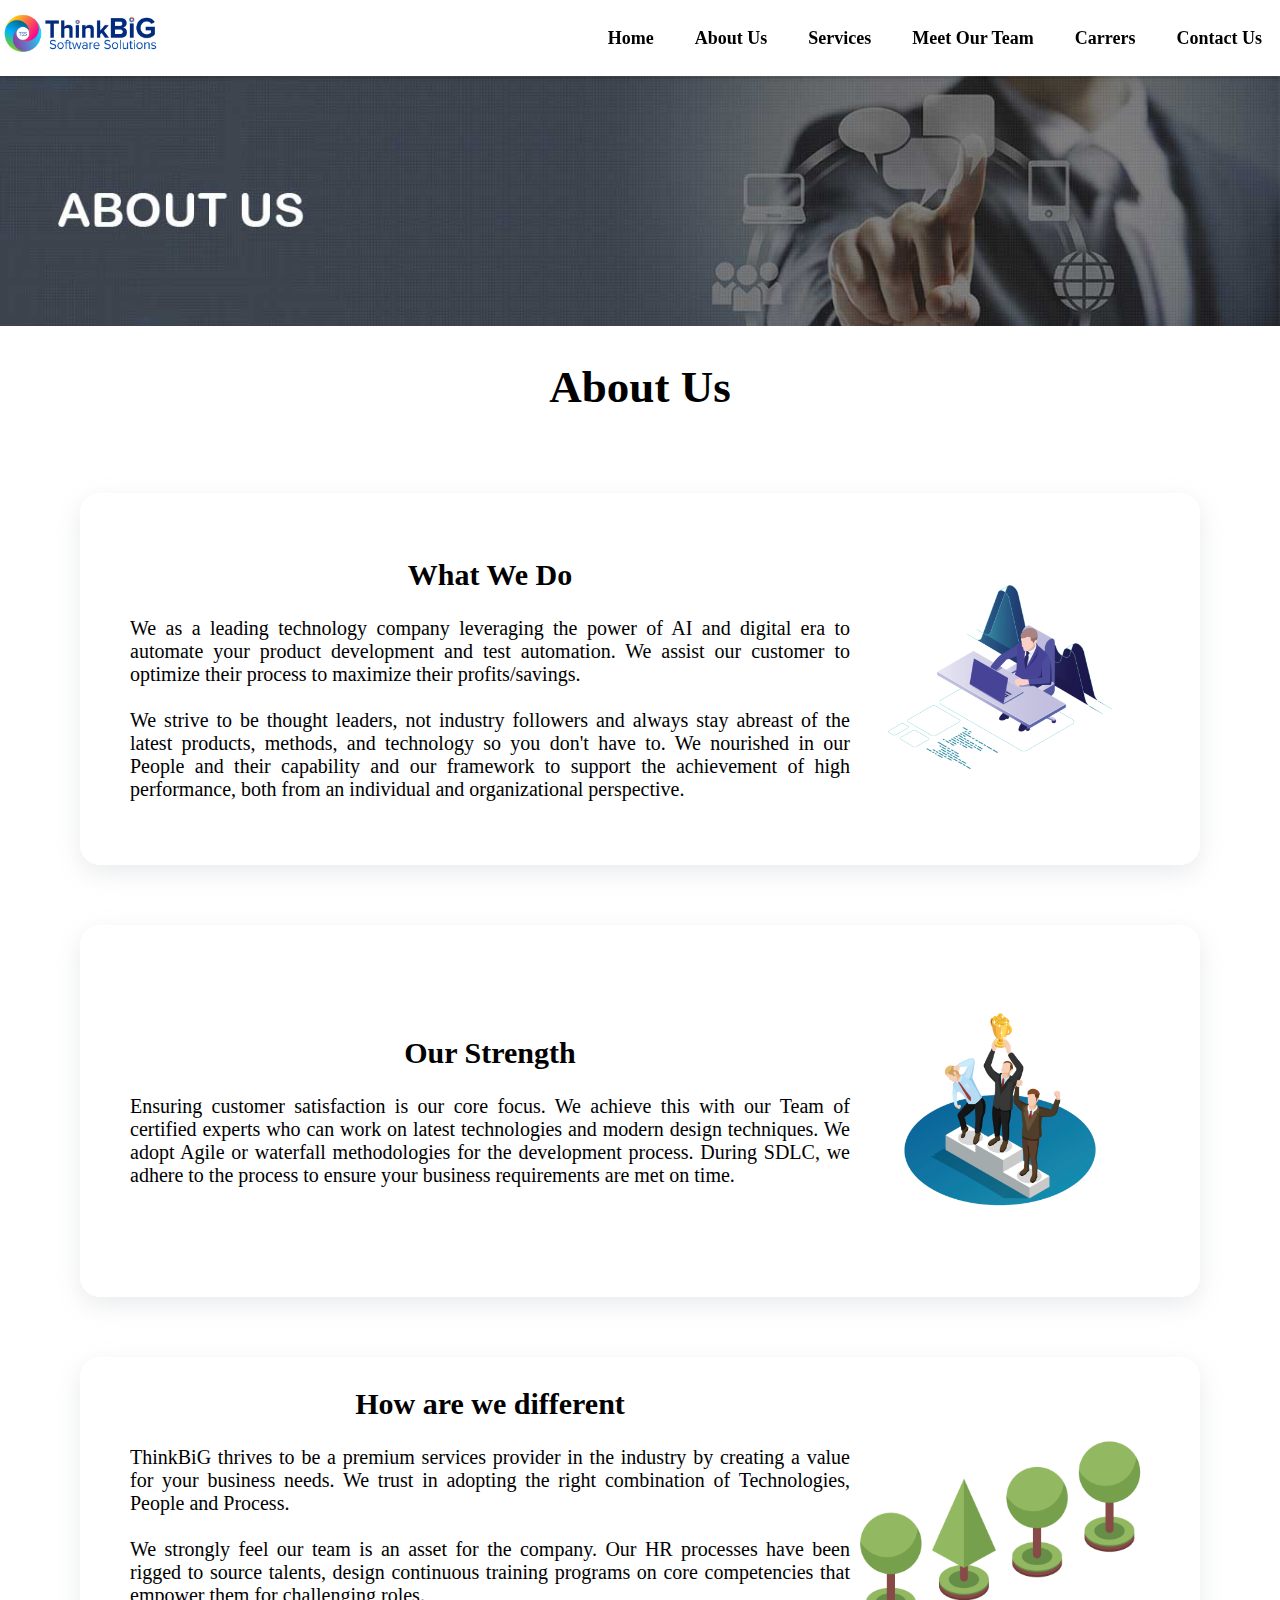
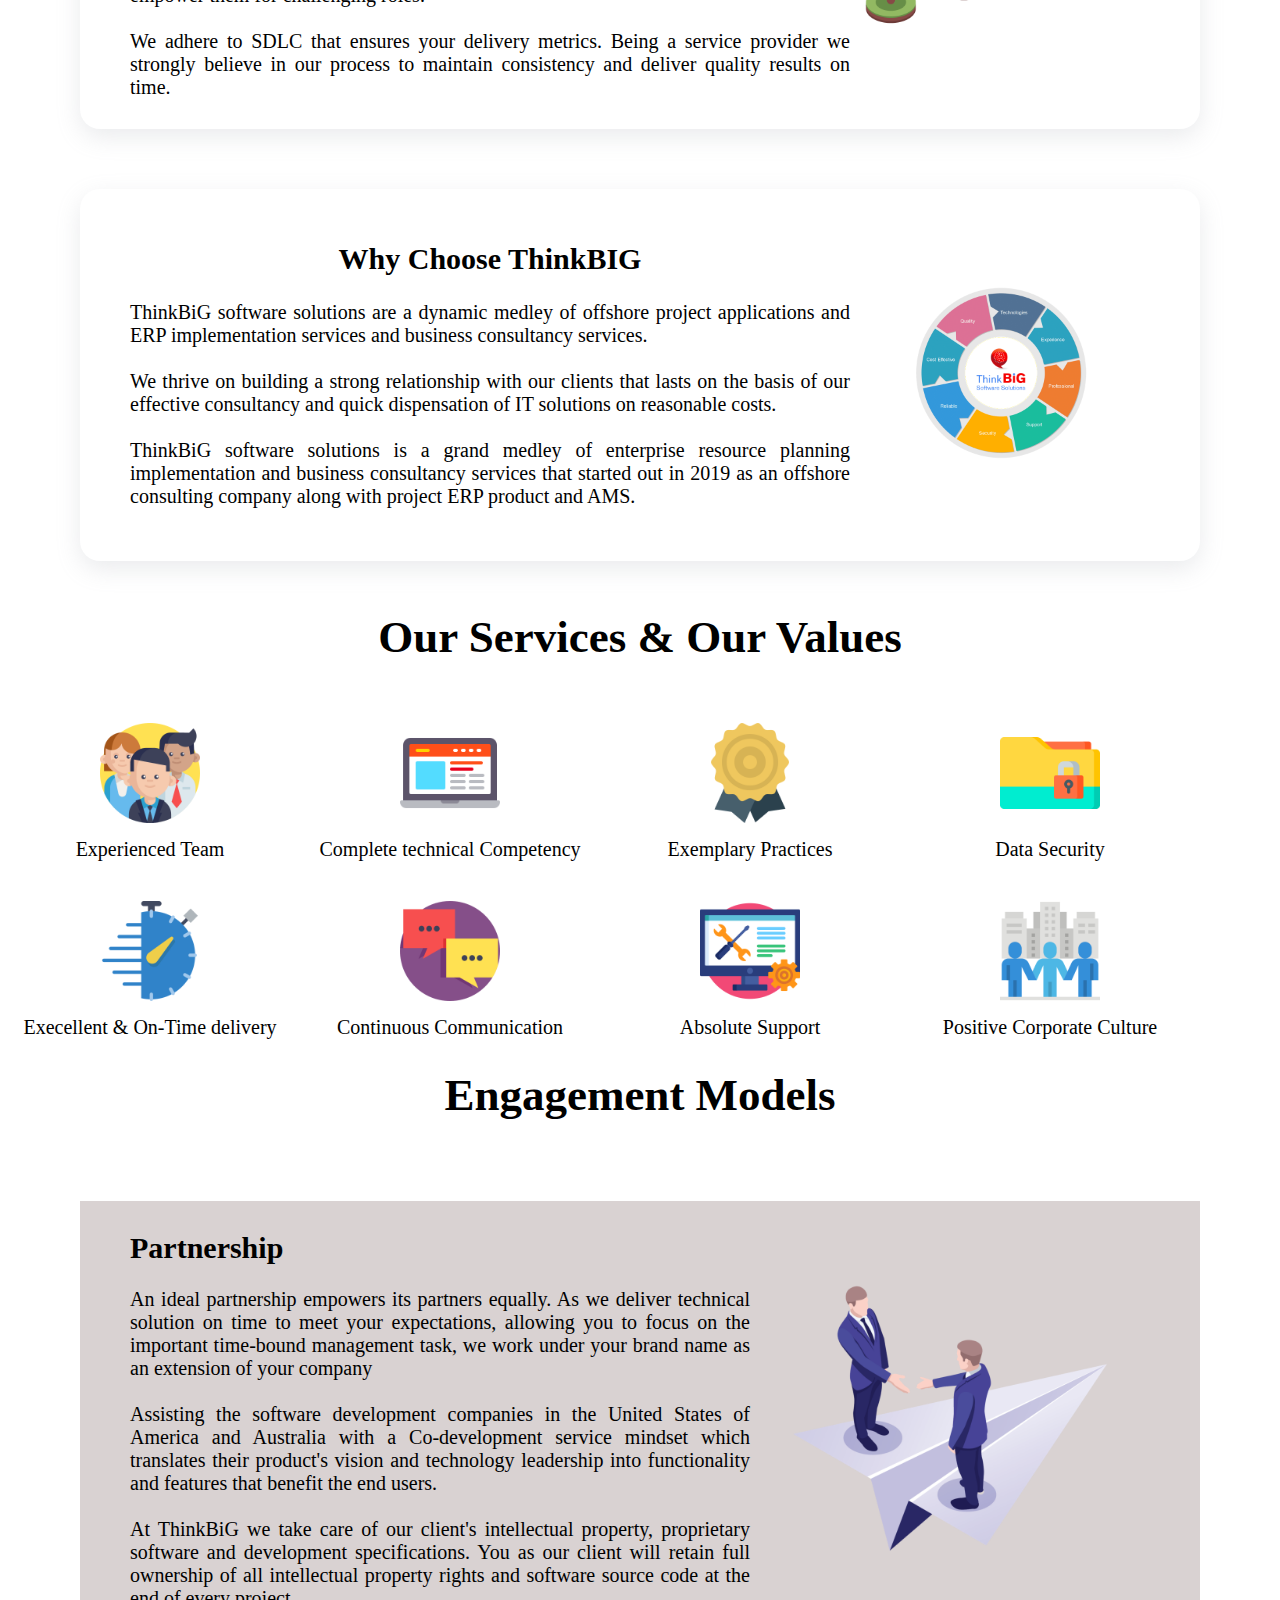
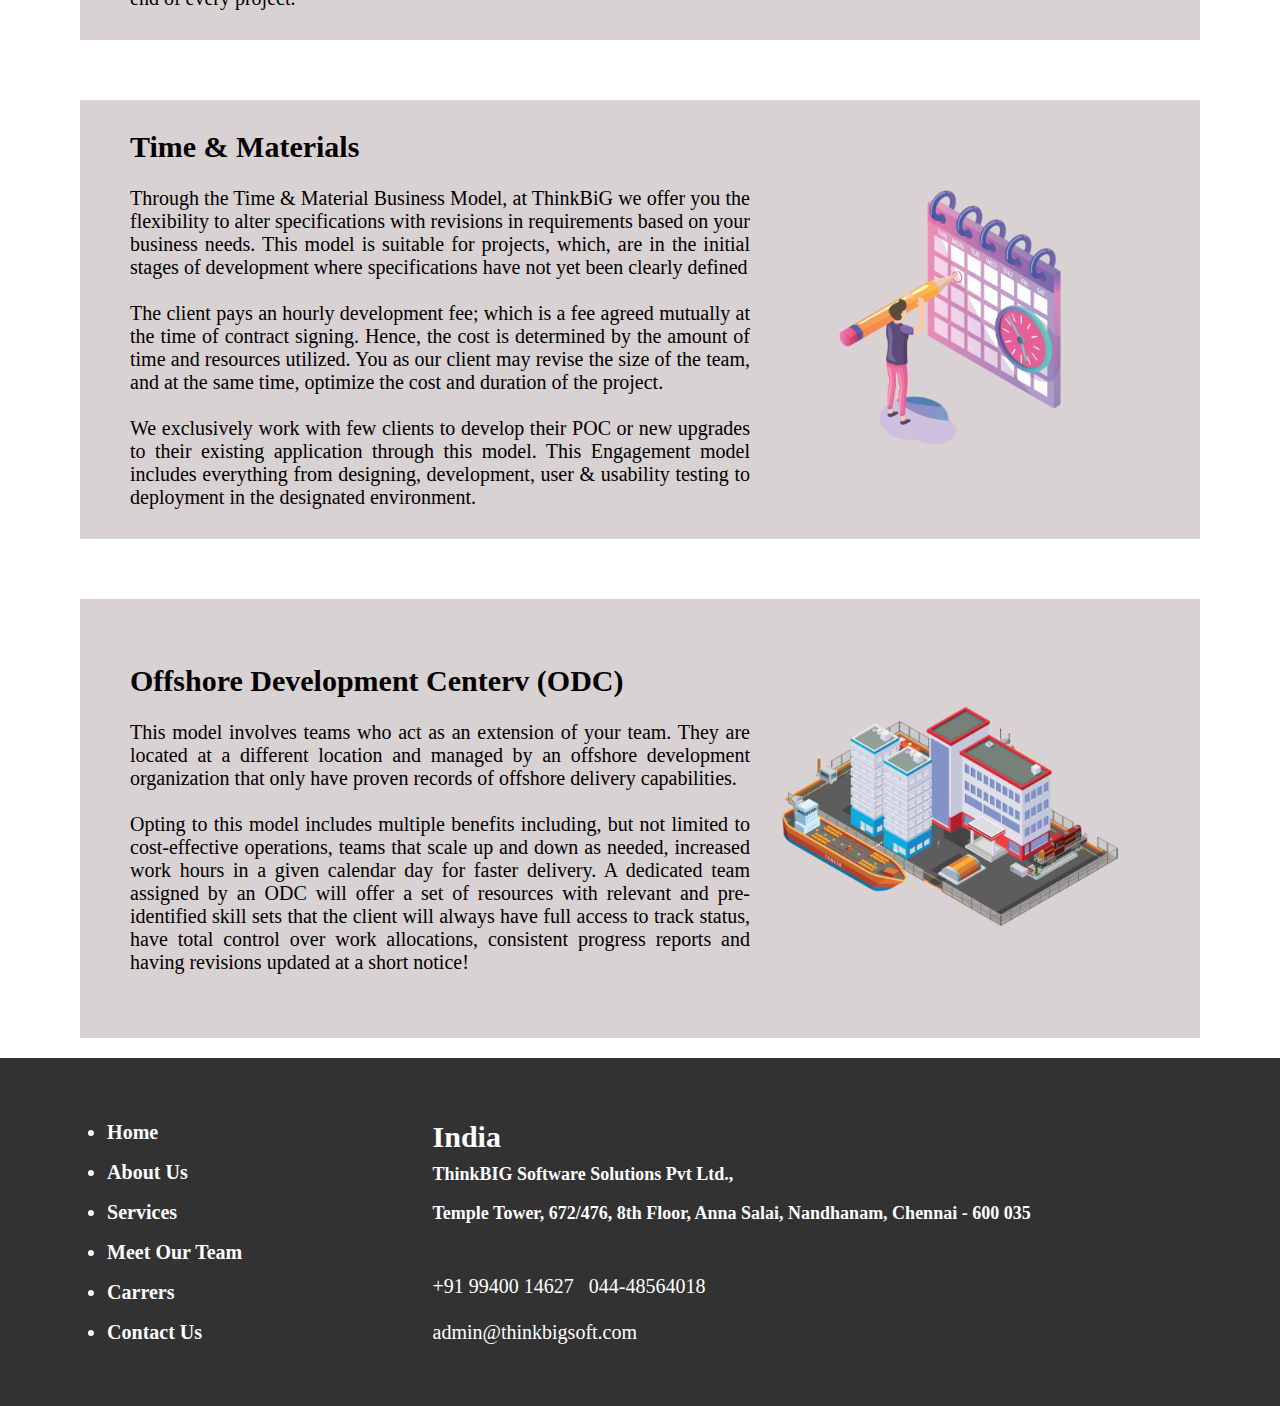
<file: about.html>
<!DOCTYPE html>
<html lang="en">

<head>
    <meta charset="UTF-8">
    <meta name="viewport" content="width=device-width, initial-scale=1.0">
    <link rel="stylesheet" href="/styles/reuse.css">
    <link rel="stylesheet" href="/styles/about.css">
    <title>About Us</title>
</head>

<body>
    <div class="container">
        <header class="nav-bar">
            <div class="logo">
                <a href="index.html">
                    <img src="/images/Logo_Final-03.jpg" alt="ThinkBig Logo">
                </a>
            </div>
            <div class="nav-bar-links">
                <ul class="nav-bar-ul">
                    <li><a href="index.html">Home</a></li>
                    <li><a href="about.html">About Us</a></li>
                    <li><a href="services.html">Services</a></li>
                    <li><a href="ourTeam.html">Meet Our Team</a></li>
                    <li><a href="careers.html">Carrers</a></li>
                    <li><a href="contact.html">Contact Us</a></li>
                </ul>
            </div>
        </header>
        <div class="about-img-container">
            <img src="/images/aboutus.jpg" alt="about us">
        </div>
        <div class="header-container">
            <h2 class="header-text">About Us</h2>
        </div>
        <div class="about-main-container">
            <div class="about-main-box">
                <div class="about-main-text">
                    <h2>What We Do</h2>
                    <p>We as a leading technology company leveraging
                        the power of AI and digital era to automate your
                        product development and test automation.
                        We assist our customer to optimize their process
                        to maximize their profits/savings. <br> <br>
                        We strive to be thought leaders, not industry followers and
                        always stay abreast of the latest products, methods,
                        and technology so you don't have to. We nourished in
                        our People and their capability and our framework to
                        support the achievement of high performance,
                        both from an individual and organizational perspective.
                    </p>
                </div>
                <div>
                    <img class="about-main-image" src="/images/Artboard-3@300x-1024x724.png" alt="What we do">
                </div>
            </div>

            <div class="about-main-box">
                <div class="about-main-text">
                    <h2> Our Strength</h2>
                    <p>Ensuring customer satisfaction is our core focus.
                        We achieve this with our Team of certified experts who
                        can work on latest technologies and modern design techniques.
                        We adopt Agile or waterfall methodologies for the development process.
                        During SDLC, we adhere to the process to ensure your business requirements are met on time.
                    </p>
                </div>
                <div>
                    <img class="about-main-image" src="/images/Artboard-1@300x-1024x724.png" alt="Our Strength">
                </div>
            </div>

            <div class="about-main-box">
                <div class="about-main-text">
                    <h2>How are we different</h2>
                    <p>ThinkBiG thrives to be a premium services provider in the industry
                        by creating a value for your business needs. We trust in adopting the
                        right combination of Technologies, People and Process. <br> <br>
                        We strongly feel our team is an asset for the company.
                        Our HR processes have been rigged to source talents,
                        design continuous training programs on core competencies
                        that empower them for challenging roles. <br> <br>
                        We adhere to SDLC that ensures your delivery metrics.
                        Being a service provider we strongly believe in our process
                        to maintain consistency and deliver quality results on time.
                    </p>
                </div>
                <div>
                    <img class="about-main-image" src="/images/dff.png" alt="What we do">
                </div>
            </div>

            <div class="about-main-box">
                <div class="about-main-text">
                    <h2>Why Choose ThinkBIG</h2>
                    <p>ThinkBiG software solutions are a dynamic medley of offshore project
                        applications and ERP implementation services and business consultancy services.
                        <br> <br>
                        We thrive on building a strong relationship with our clients
                        that lasts on the basis of our effective consultancy and quick
                        dispensation of IT solutions on reasonable costs. <br> <br>
                        ThinkBiG software solutions is a grand medley of enterprise
                        resource planning implementation and business consultancy
                        services that started out in 2019 as an offshore consulting
                        company along with project ERP product and AMS.
                    </p>
                </div>
                <div>
                    <img class="about-main-image" src="/images/thinkbig (1).png" alt="What we do">
                </div>
            </div>
        </div>

        <div class="header-container">
            <h2 class="header-text"> Our Services & Our Values</h2>
        </div>

        <div class="service-value-grid">
            <div class="service-value-box">
                <img src="/images/001-teamwork.png" alt="">
                <p>Experienced Team</p>
            </div>
            <div class="service-value-box">
                <img src="/images/002-laptop.png" alt="">
                <p>Complete technical Competency</p>
            </div>
            <div class="service-value-box">
                <img src="/images/003-certificate.png" alt="">
                <p>Exemplary Practices</p>
            </div>
            <div class="service-value-box">
                <img src="/images/004-file-protection.png" alt="">
                <p>Data Security</p>
            </div>
            <div class="service-value-box">
                <img src="/images/005-stopwatch.png" alt="">
                <p>Execellent & On-Time delivery</p>
            </div>
            <div class="service-value-box">
                <img src="/images/006-conversation.png" alt="">
                <p>Continuous Communication</p>
            </div>
            <div class="service-value-box">
                <img src="/images/007-technical-support.png" alt="">
                <p>Absolute Support</p>
            </div>
            <div class="service-value-box">
                <img src="/images/008-teamwork-1.png" alt="">
                <p>Positive Corporate Culture</p>
            </div>
        </div>

        <div class="header-container">
            <h2 class="header-text">Engagement Models</h2>
        </div>

        <div class="engagement-model-container">
            <div class="engagement-model-box">
                <div class="engagement-model-text">
                    <h2>Partnership</h2> <br>
                    <p>An ideal partnership empowers its partners equally.
                        As we deliver technical solution on time to meet your expectations,
                        allowing you to focus on the important time-bound management task,
                        we work under your brand name as an extension of your company <br> <br>
                        Assisting the software development companies in the United States
                        of America and Australia with a Co-development service mindset which
                        translates their product's vision and technology leadership into
                        functionality and features that benefit the end users. <br> <br>
                        At ThinkBiG we take care of our client's intellectual property,
                        proprietary software and development specifications.
                        You as our client will retain full ownership of all
                        intellectual property rights and software source code at the end of every project.
                    </p>
                </div>
                <div>
                    <img class="engagement-model-image" src="/images/Artboard-1-1-1024x724.png" alt="What we do">
                </div>
            </div>

            <div class="engagement-model-box">
                <div class="engagement-model-text">
                    <h2>Time & Materials</h2> <br>
                    <p>Through the Time & Material Business Model,
                        at ThinkBiG we offer you the flexibility to alter
                        specifications with revisions in requirements
                        based on your business needs. This model is
                        suitable for projects, which, are in the initial
                        stages of development where specifications have not yet been clearly defined <br> <br>
                        The client pays an hourly development fee; which is a fee agreed
                        mutually at the time of contract signing. Hence, the cost is
                        determined by the amount of time and resources utilized.
                        You as our client may revise the size of the team,
                        and at the same time, optimize the cost and duration of the project. <br> <br>
                        We exclusively work with few clients to develop their POC or
                        new upgrades to their existing application through this model.
                        This Engagement model includes everything from designing, development,
                        user & usability testing to deployment in the designated environment.
                    </p>
                </div>
                <div>
                    <img class="engagement-model-image" src="/images/Artboard-6-1024x724.png" alt="What we do">
                </div>
            </div>

            <div class="engagement-model-box">
                <div class="engagement-model-text">
                    <h2>Offshore Development Centerv (ODC)</h2> <br>
                    <p>This model involves teams who act as an extension of your team.
                        They are located at a different location and managed by an offshore
                        development organization that only have proven
                        records of offshore delivery capabilities. <br> <br>
                        Opting to this model includes multiple benefits including,
                        but not limited to cost-effective operations,
                        teams that scale up and down as needed, increased work hours
                        in a given calendar day for faster delivery.
                        A dedicated team assigned by an ODC will offer a set of
                        resources with relevant and pre-identified skill sets
                        that the client will always have full access to track status,
                        have total control over work allocations, consistent progress
                        reports and having revisions updated at a short notice!
                    </p>
                </div>
                <div>
                    <img class="engagement-model-image" src="/images/Artboard-5-1024x724.png" alt="What we do">
                </div>
            </div>
        </div>

        <footer>
            <div class="nav-bar-links footer-nav-bar-links">
                <ul>
                    <li><a href="index.html">Home</a></li>
                    <li><a href="about.html">About Us</a></li>
                    <li><a href="services.html">Services</a></li>
                    <li><a href="ourTeam.html">Meet Our Team</a></li>
                    <li><a href="careers.html">Carrers</a></li>
                    <li><a href="contact.html">Contact Us</a></li>
                </ul>
            </div>
            <div class="footer-contact">
                <h2>India</h2>
                <p>ThinkBIG Software Solutions Pvt Ltd.,</p>
                <p>
                    Temple Tower, 672/476,
                    8th Floor, Anna Salai,
                    Nandhanam, Chennai - 600 035
                </p>
                <br>
                <div class="contact-links">
                    <a href="tel:+919940014627">+91 99400 14627 </a>
                    <a href="tel:+9104448564018">044-48564018 </a>
                    <br>
                    <br>
                    <a href="mailto:admin@thinkbigsoft.com">admin@thinkbigsoft.com</a>
                </div>
            </div>
            <div> </div>
        </footer>
    </div>
</body>

</html>
</file>
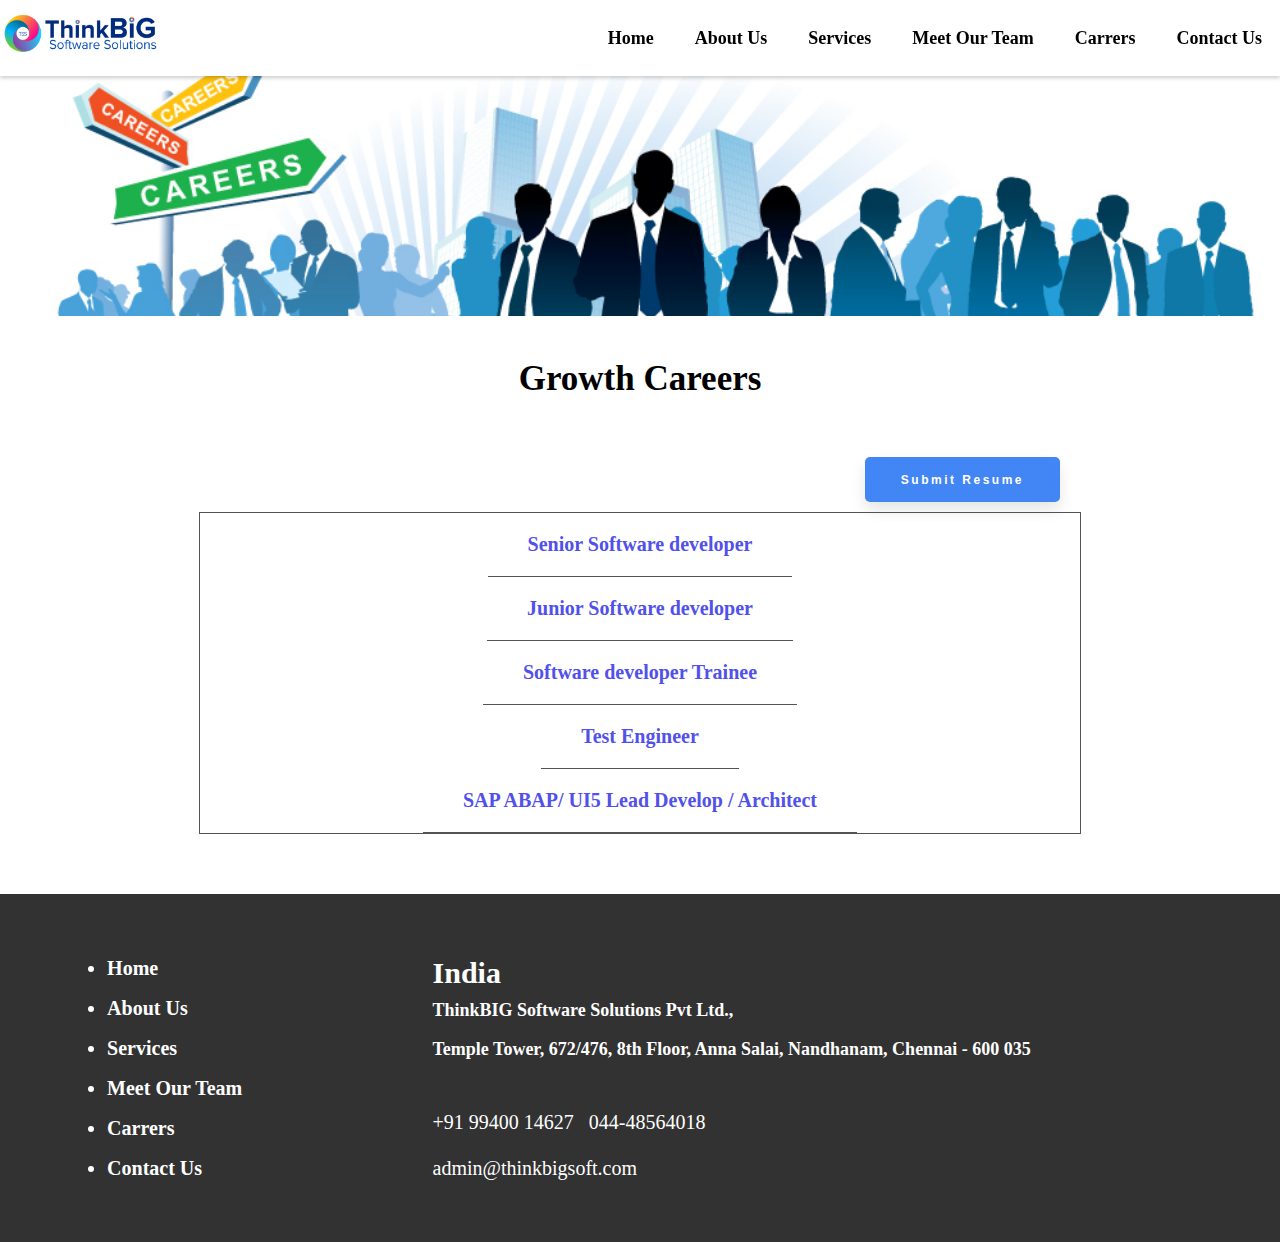
<file: careers.html>
<!DOCTYPE html>
<html lang="en">

<head>
    <meta charset="UTF-8">
    <meta name="viewport" content="width=device-width, initial-scale=1.0">
    <link rel="stylesheet" href="/styles/careers.css">
    <link rel="stylesheet" href="styles/reuse.css">
    <script defer src="/scripts/careers.js"></script>
    <title>Careers</title>
</head>

<body>
    <div class="container">
        <header class="nav-bar">
            <div class="logo">
                <a href="index.html">
                    <img src="/images/Logo_Final-03.jpg" alt="ThinkBig Logo">
                </a>
            </div>
            <div class="nav-bar-links">
                <ul class="nav-bar-ul">
                    <li><a href="index.html">Home</a></li>
                    <li><a href="about.html">About Us</a></li>
                    <li><a href="services.html">Services</a></li>
                    <li><a href="ourTeam.html">Meet Our Team</a></li>
                    <li><a href="careers.html">Carrers</a></li>
                    <li><a href="contact.html">Contact Us</a></li>
                </ul>
            </div>
        </header>

        

        <div class="career-img-container">
            <img src="/images/careersBanner.jpg" alt="Carrers banner">
        </div>

        <div class="header-container">
            <h2 class="header-text">Growth Careers</h2>
        </div>

        <section class="job-post-section">
            <div class="resume-btn-box">
                <button data-modal-target="#modal" class="resume-btn">Submit Resume</button>
            </div>

            <div class="job-post-conatiner">
                <div class="job-list"><a href="">Senior Software developer</a></div>
                <div class="job-list"><a href="">Junior Software developer</a></div>
                <div class="job-list"><a href="">Software developer Trainee</a></div>
                <div class="job-list"><a href="">Test Engineer</a></div>
                <div class="job-list"><a href="">SAP ABAP/ UI5 Lead Develop / Architect</a></div>
            </div>
        </section>

        <section class="form-section" id="modal">
            <div class="form-container">
                <div class="modal-header">
                    <h3>Carrers Info</h3>
                    <button data-close-button class="close-form">&times;</button>
                </div>
                <!-- <form action="/scripts/careers.js" method="post"> -->
                <form>
                    <div class="input-section">
                        <label for="firstName">First Name
                            <input 
                                type="text" 
                                name="firstName" 
                                id="firstName" 
                                pattern="^[a-zA-Z]*" 
                                required 
                                autocomplete="off"
                            >
                            <div id="firstname-error" class="error"></div>
                        </label>
        
                        <label for="lastName">Last Name
                            <input 
                                type="text" 
                                name="lastName" 
                                id="lastName" 
                                pattern="^[a-zA-Z]*" 
                                required autocomplete="off"
                            >
                            <div id="lastname-error" class="error"></div>
                        </label>
        
                        <label for="email"> Email
                            <input 
                            type="email" 
                            name="email" 
                            id="email"
                            pattern="/^\w+([\.-]?\w+)*@\w+([\.-]?\w+)*(\.\w{2,3})+$/"
                            required autocomplete="off"
                            >
                            <div id="email-error" class="error"></div>
                        </label>
        
                        <label for="role">Role Applying for
                            <input 
                                type="text" 
                                name="role" id="role"  
                                pattern="^[a-zA-Z\s]*" 
                                required autocomplete="off"
                            >
                            <div id="role-error" class="error"></div>
                        </label>
                        <label for="resume">Resume
                            <input 
                                type="file" 
                                name="resume" 
                                id="resume" 
                                required
                            >
                            <div id="resume-error" class="error"></div>
                        </label>
                    </div>
                    <div class="submit-section">
                        <button type="submit">Submit</button>
                    </div>
                </form>

            </div>

        </section>

        <footer>
            <div class="nav-bar-links footer-nav-bar-links">
                <ul>
                    <li><a href="index.html">Home</a></li>
                    <li><a href="about.html">About Us</a></li>
                    <li><a href="services.html">Services</a></li>
                    <li><a href="ourTeam.html">Meet Our Team</a></li>
                    <li><a href="careers.html">Carrers</a></li>
                    <li><a href="contact.html">Contact Us</a></li>
                </ul>
            </div>
            <div class="footer-contact">
                <h2>India</h2>
                <p>ThinkBIG Software Solutions Pvt Ltd.,</p>
                <p>
                    Temple Tower, 672/476,
                    8th Floor, Anna Salai,
                    Nandhanam, Chennai - 600 035
                </p>
                <br>
                <div class="contact-links">
                    <a href="tel:+919940014627">+91 99400 14627 </a>
                    <a href="tel:+9104448564018">044-48564018 </a>
                    <br>
                    <br>
                    <a href="mailto:admin@thinkbigsoft.com">admin@thinkbigsoft.com</a>
                </div>
            </div>
            <div> </div>
        </footer>

        <div id="overlay" class="overlay"></div>
    </div>
</body>

</html>
</file>
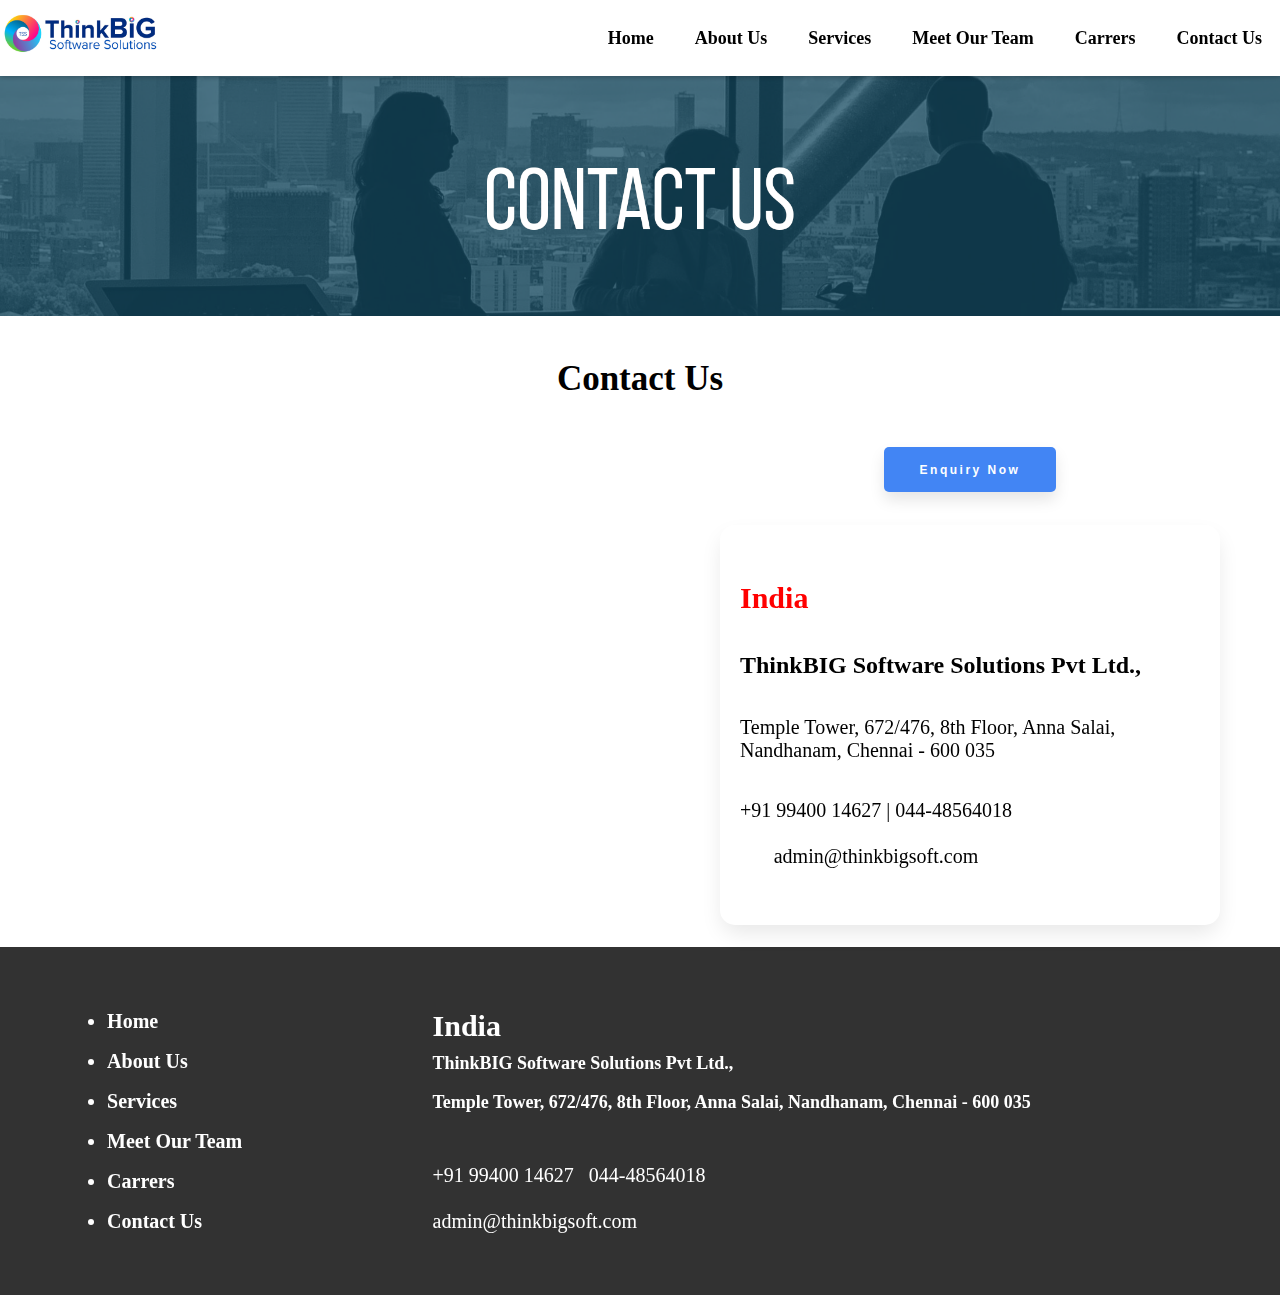
<file: contact.html>
<!DOCTYPE html>
<html lang="en">

<head>
    <meta charset="UTF-8">
    <meta name="viewport" content="width=device-width, initial-scale=1.0">
    <link rel="stylesheet" href="styles/reuse.css">
    <link rel="stylesheet" href="/styles/contact.css">
    <script defer src="/scripts/contact.js"></script>
    <title>Contact Us</title>
</head>

<body>
    <div class="container">
        <header class="nav-bar">
            <div class="logo">
                <a href="index.html">
                    <img src="/images/Logo_Final-03.jpg" alt="ThinkBig Logo">
                </a>
            </div>
            <div class="nav-bar-links">
                <ul class="nav-bar-ul">
                    <li><a href="index.html">Home</a></li>
                    <li><a href="about.html">About Us</a></li>
                    <li><a href="services.html">Services</a></li>
                    <li><a href="ourTeam.html">Meet Our Team</a></li>
                    <li><a href="careers.html">Carrers</a></li>
                    <li><a href="contact.html">Contact Us</a></li>
                </ul>
            </div>
        </header>

        <div class="contact-img-container">
            <img src="/images/contact-us-banner.png" alt="Contact banner">
        </div>

        <div class="header-container">
            <h2 class="header-text">Contact Us</h2>
        </div>

        <div class="contact-map-container">
            <div class="enquiry-btn-box">
                <button data-modal-target="#modal" class="enquiry-btn">Enquiry Now</button>
            </div>

            <div class="map-section">
                <iframe
                    src="https://www.google.com/maps/embed?pb=!1m14!1m8!1m3!1d7774.158413854155!2d80.2379692!3d13.0306279!3m2!1i1024!2i768!4f13.1!3m3!1m2!1s0x3a52674d5de002f7%3A0xc0c395e505b1e64a!2sThinkBiG%20Software%20Solutions%20PVTLTD!5e0!3m2!1sen!2sin!4v1700041770091!5m2!1sen!2sin"
                    width="500" height="400" style="border:0;" allowfullscreen="" loading="lazy"
                    referrerpolicy="no-referrer-when-downgrade">
                </iframe>
            </div>

            <div class="address-box">
                <h2>India</h2>
                <p class="cmp-name">ThinkBIG Software Solutions Pvt Ltd.,</p>
                <p>
                    Temple Tower, 672/476,
                    8th Floor, Anna Salai,
                    Nandhanam, Chennai - 600 035
                </p>
                <div class="address-box-links"> 
                    <a href="tel:+919940014627">+91 99400 14627 </a> | 
                    <a href="tel:+9104448564018">044-48564018 </a>
                    <br>
                    <br>
                    <a href="mailto:admin@thinkbigsoft.com">admin@thinkbigsoft.com</a>
                </div>
            </div>
        </div>

        <section class="form-section" id="modal">
            <div class="form-container">
                <div class="modal-header">
                    <h2>Enquiry Message</h2>
                    <button data-close-button class="close-form">&times;</button>
                </div>

                <form class="form">
                    <div class="input-section">
                        <label for="firstName">First Name
                            <input type="text" name="firstName" id="firstName" pattern="^[a-zA-Z]*" required
                                autocomplete="off">
                            <div id="firstname-error" class="error"></div>
                        </label>

                        <label for="lastName">Last Name
                            <input type="text" name="lastName" id="lastName" pattern="^[a-zA-Z]*" required
                                autocomplete="off">
                            <div id="lastname-error" class="error"></div>
                        </label>

                        <label for="email"> Email
                            <input type="email" name="email" id="email"
                            pattern="/^\w+([\.-]?\w+)*@\w+([\.-]?\w+)*(\.\w{2,3})+$/"
                            required autocomplete="off">
                            <div id="email-error" class="error"></div>
                        </label>

                        <label for="message">your message
                            <textarea name="message" id="message" cols="10" rows="3">
                        </textarea>
                        </label>
                    </div>
                    <div class="submit-section">
                        <button type="submit">Submit</button>
                    </div>
                </form>
            </div>
        </section>

        <footer>
            <div class="nav-bar-links footer-nav-bar-links">
                <ul>
                    <li><a href="index.html">Home</a></li>
                    <li><a href="about.html">About Us</a></li>
                    <li><a href="services.html">Services</a></li>
                    <li><a href="ourTeam.html">Meet Our Team</a></li>
                    <li><a href="careers.html">Carrers</a></li>
                    <li><a href="contact.html">Contact Us</a></li>
                </ul>
            </div>
            <div class="footer-contact">
                <h2>India</h2>
                <p>ThinkBIG Software Solutions Pvt Ltd.,</p>
                <p>
                    Temple Tower, 672/476,
                    8th Floor, Anna Salai,
                    Nandhanam, Chennai - 600 035
                </p>
                <br>
                <div class="contact-links">
                    <a href="tel:+919940014627">+91 99400 14627 </a>
                    <a href="tel:+9104448564018">044-48564018 </a>
                    <br>
                    <br>
                    <a href="mailto:admin@thinkbigsoft.com">admin@thinkbigsoft.com</a>
                </div>
            </div>
            <div> </div>
        </footer>
        <div id="overlay" class="overlay"></div>
    </div>

</body>

</html>
</file>
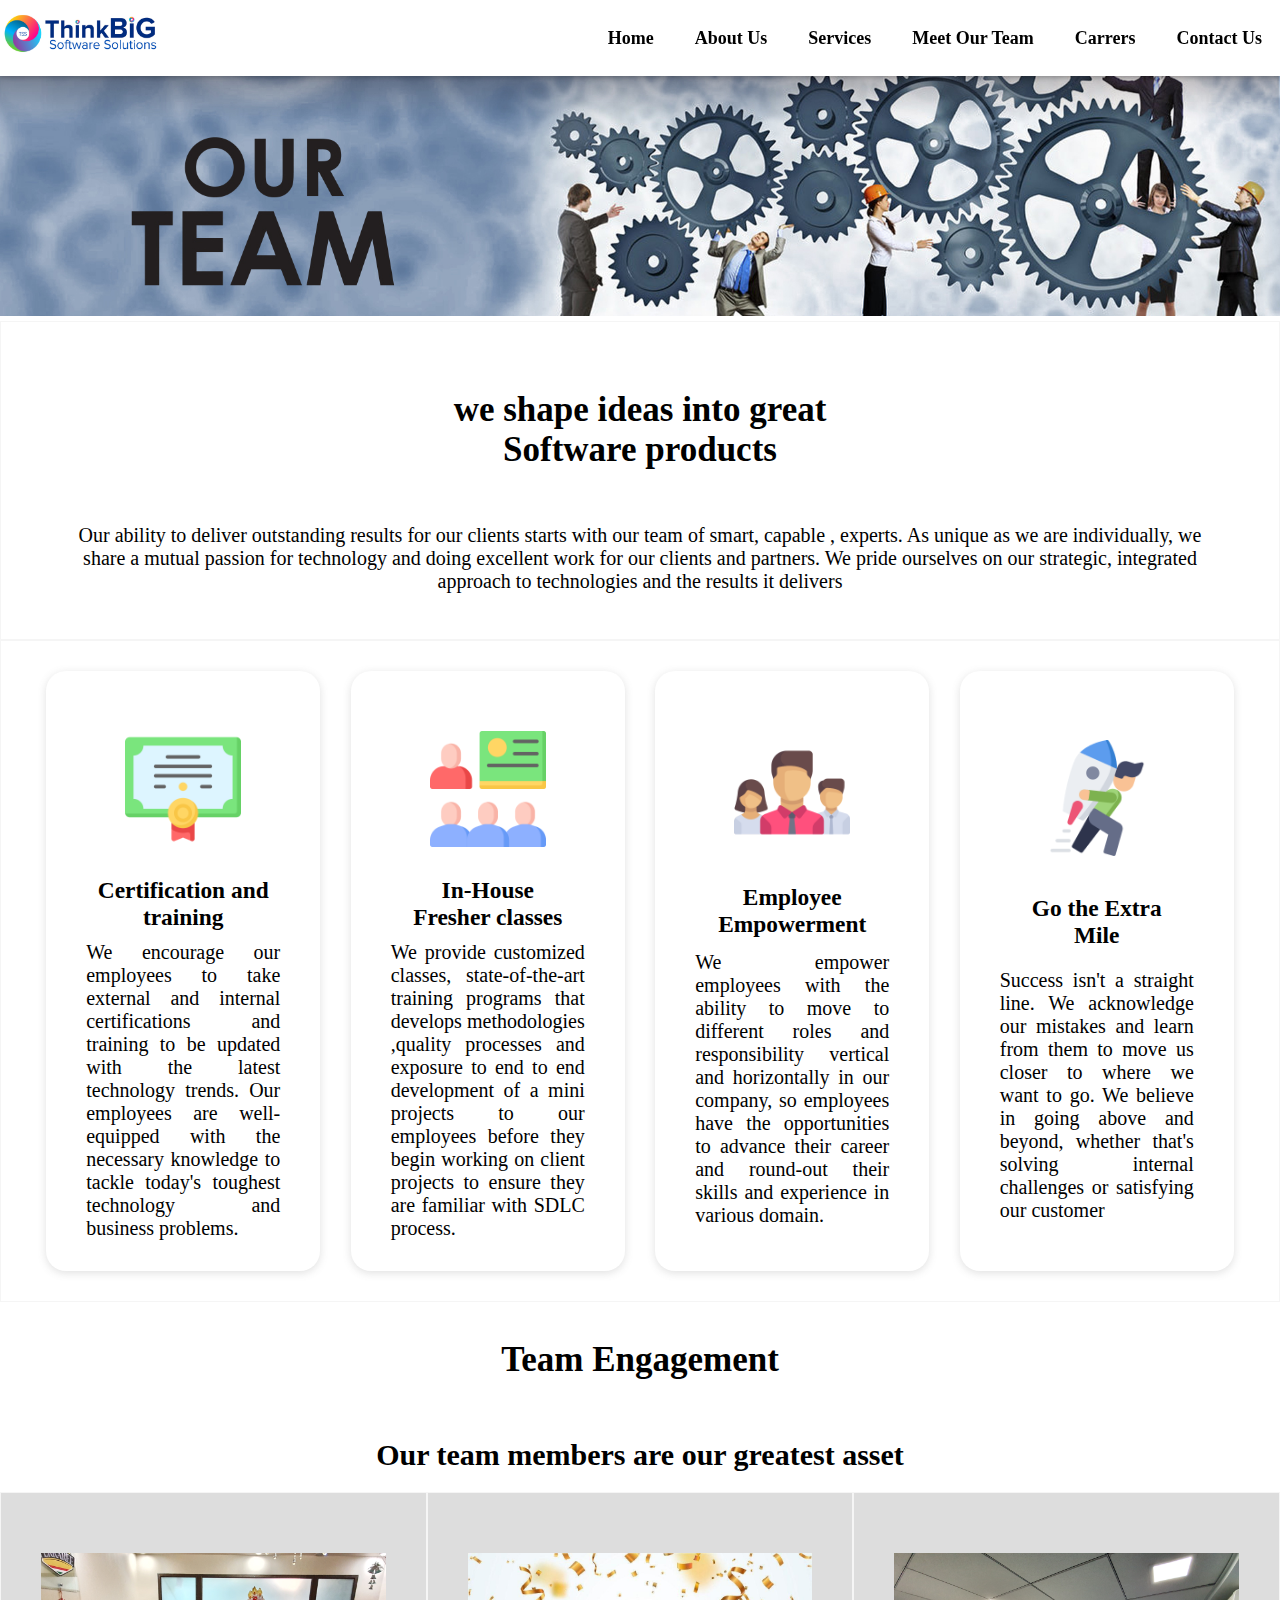
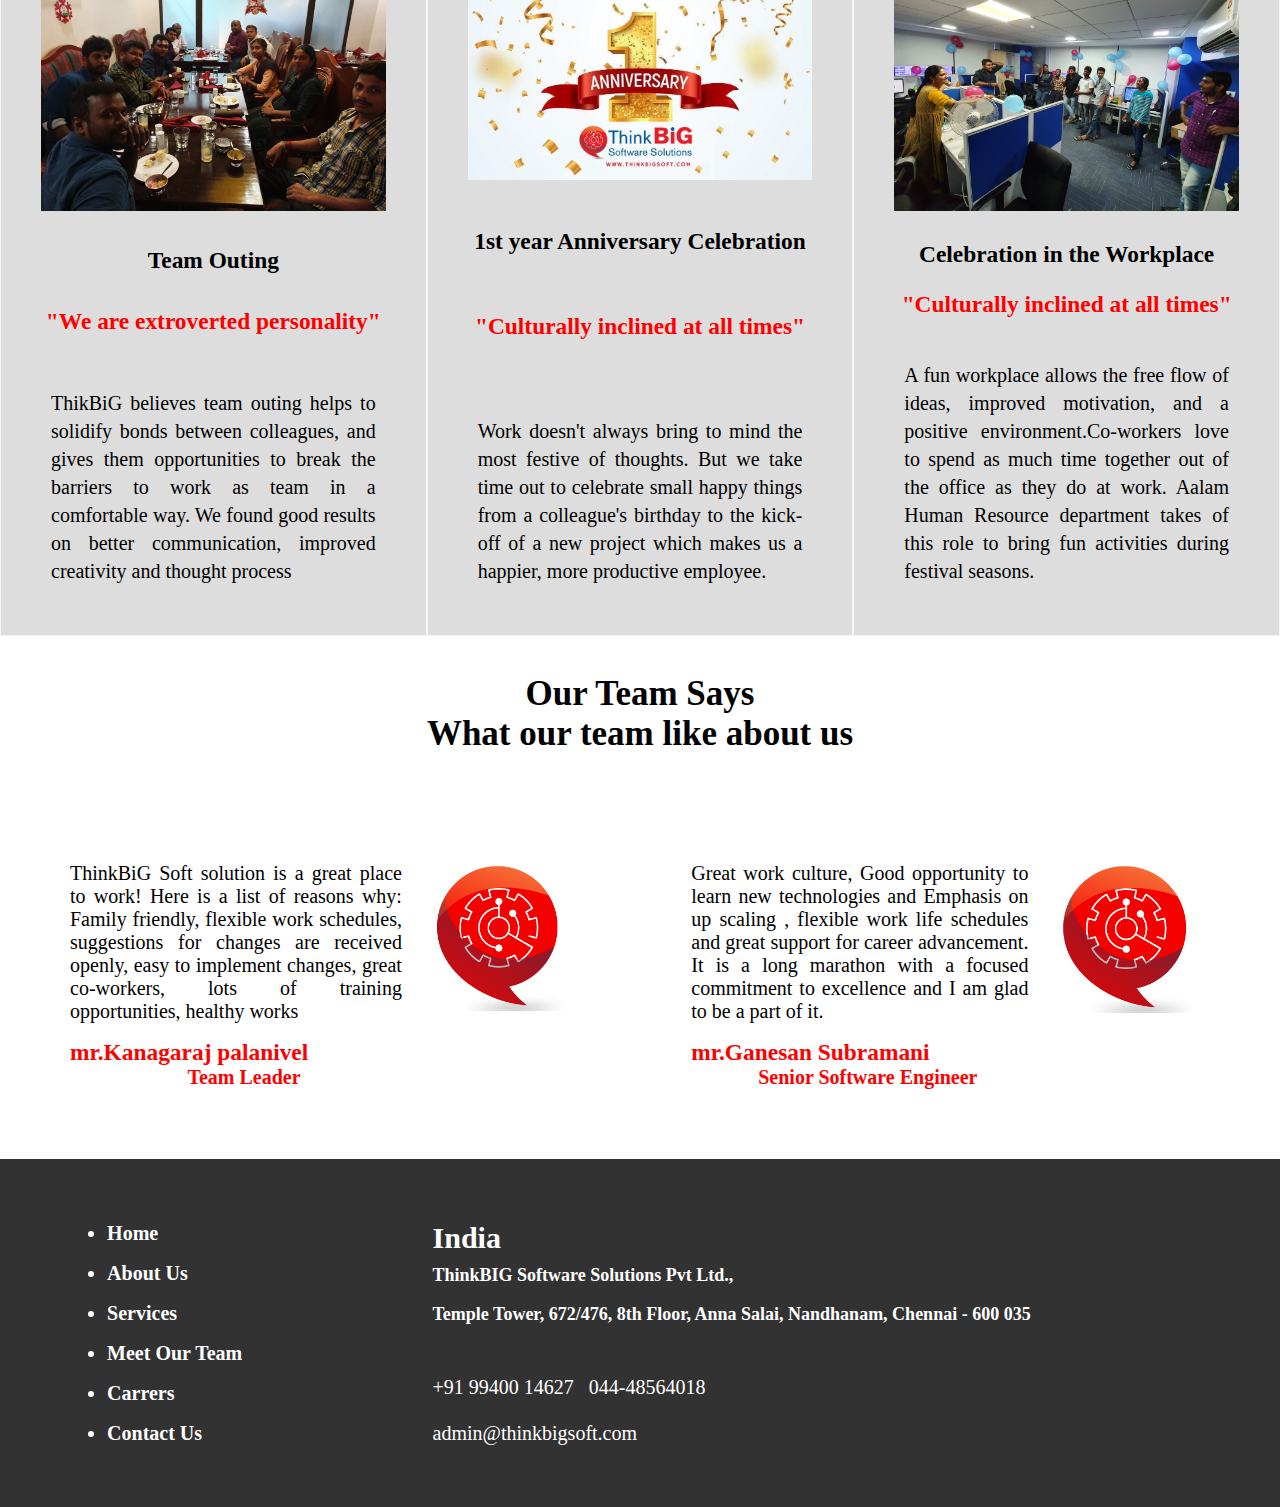
<file: ourTeam.html>
<!DOCTYPE html>
<html lang="en">

<head>
    <meta charset="UTF-8">
    <meta name="viewport" content="width=device-width, initial-scale=1.0">
    <link rel="stylesheet" href="styles/reuse.css">
    <link rel="stylesheet" href="/styles/ourTeam.css">
    <title>Our Team</title>
</head>

<body>
    <div class="container">
        <header class="nav-bar">
            <div class="logo">
                <a href="index.html">
                    <img src="/images/Logo_Final-03.jpg" alt="ThinkBig Logo">
                </a>
            </div>
            <div class="nav-bar-links">
                <ul class="nav-bar-ul">
                    <li><a href="index.html">Home</a></li>
                    <li><a href="about.html">About Us</a></li>
                    <li><a href="services.html">Services</a></li>
                    <li><a href="ourTeam.html">Meet Our Team</a></li>
                    <li><a href="careers.html">Carrers</a></li>
                    <li><a href="contact.html">Contact Us</a></li>
                </ul>
            </div>
        </header>

        <div class="teams-img-container">
            <img src="/images/our-team.jpg" alt="Our Team">
        </div>

        <div class="overview-container box">
            <div class="header-container">
                <h2 class="header-text">we shape ideas into great <br> Software products</h2>
            </div>
            <div class="overview-text-container">
                <p class="overview-text">
                    Our ability to deliver outstanding results for our clients
                    starts with our team of smart, capable , experts.
                    As unique as we are individually, we share a mutual
                    passion for technology and doing excellent work for
                    our clients and partners. We pride ourselves on our strategic,
                    integrated approach to technologies and the results it delivers
                </p>
            </div>
        </div>
        <section>
            <div class="model-grid element-animation box">
                <div class="model-box">
                    <img src="/images/001-diploma.png" alt="Certification">
                    <h3>Certification and training</h3>
                    <p>We encourage our employees to take external and
                        internal certifications and training to be updated
                        with the latest technology trends. Our employees are
                        well-equipped with the necessary knowledge to tackle
                        today's toughest technology and business problems.</p>
                </div>

                <div class="model-box">
                    <img src="/images/002-seminar.png" alt="seminar">
                    <h3>In-House Fresher classes</h3>
                    <p>We provide customized classes, state-of-the-art training programs
                        that develops methodologies ,quality processes and exposure to
                        end to end development of a mini projects to our employees before
                        they begin working on client projects to ensure they are familiar with SDLC process.</p>
                </div>

                <div class="model-box">
                    <img src="/images/003-team.png" alt="teams">
                    <h3>Employee Empowerment</h3>
                    <p>We empower employees with the ability to move to different roles and
                        responsibility vertical and horizontally in our company,
                        so employees have the opportunities to advance their career and
                        round-out their skills and experience in various domain.</p>
                </div>

                <div class="model-box">
                    <img src="/images/004-effort.png" alt="effort">
                    <h3>Go the Extra Mile</h3>
                    <p>Success isn't a straight line. We acknowledge our mistakes and
                        learn from them to move us closer to where we want to go.
                        We believe in going above and beyond, whether that's solving
                        internal challenges or satisfying our customer</p>
                </div>
            </div>
        </section>

        <div class="header-container">
            <h2 class="header-text">Team Engagement</h2>
        </div>

        <section>
            <h2>Our team members are our greatest asset</h2>
            <div class="team-engagement-grid">
                <div class="team-card">
                    <img src="/images/event2.jpg" alt="event2">
                    <h3> Team Outing</h3> <br>
                    <h3 class="red-text">"We are extroverted personality"</h3> <br>
                    <p>ThikBiG believes team outing helps to solidify bonds between colleagues,
                        and gives them opportunities to break the barriers to
                        work as team in a comfortable way.
                        We found good results on better communication,
                        improved creativity and thought process</p>
                </div>
                <div class="team-card">
                    <img src="/images/ann1.jpg" alt="ann1">
                    <h3>1st year Anniversary Celebration</h3><br>
                    <h3 class="red-text">"Culturally inclined at all times"</h3><br>
                    <p>Work doesn't always bring to mind the most festive of thoughts.
                        But we take time out to celebrate small happy things from a
                        colleague's birthday to the kick-off of a new project which
                        makes us a happier, more productive employee.
                    </p>
                </div>
                <div class="team-card">
                    <img src="/images/newy.jpg" alt="newy">
                    <h3>Celebration in the Workplace</h3> <br>
                    <h3 class="red-text">"Culturally inclined at all times"</h3><br>
                    <p>A fun workplace allows the free flow of ideas, improved motivation,
                        and a positive environment.Co-workers love to spend as much
                        time together out of the office as they do at work.
                        Aalam Human Resource department takes of this role to
                        bring fun activities during festival seasons.</p>
                </div>
            </div>
        </section>


        <div class="header-container">
            <h2 class="header-text">Our Team Says <br> What our team like about us</h2>
        </div>

        <section>
            <div class="testimonials">
                <figure>
                    <figcaption>
                        <blockquote>
                            ThinkBiG Soft solution is a great place to work!
                            Here is a list of reasons why:
                            Family friendly, flexible work schedules,
                            suggestions for changes are received openly,
                            easy to implement changes, great co-workers,
                            lots of training opportunities, healthy works
                        </blockquote>
                        <h3 class="red-text">mr.Kanagaraj palanivel</h3>
                        <h4 class="red-text">Team Leader</h4>
                    </figcaption>
                    <img src="/images/fav.png" alt="fav">
                </figure>
                <figure>
                    <figcaption>
                        <blockquote>
                            Great work culture, Good opportunity to learn new technologies and
                            Emphasis on up scaling , flexible work life schedules and
                            great support for career advancement.
                            It is a long marathon with a focused commitment to
                            excellence and I am glad to be a part of it.
                        </blockquote>
                        <h3 class="red-text">mr.Ganesan Subramani</h3>
                        <h4 class="red-text">Senior Software Engineer</h4>
                    </figcaption>
                    <img src="/images/fav.png" alt="fav">
                </figure>
            </div>
        </section>

        <footer>
            <div class="nav-bar-links footer-nav-bar-links">
                <ul>
                    <li><a href="index.html">Home</a></li>
                    <li><a href="about.html">About Us</a></li>
                    <li><a href="services.html">Services</a></li>
                    <li><a href="ourTeam.html">Meet Our Team</a></li>
                    <li><a href="careers.html">Carrers</a></li>
                    <li><a href="contact.html">Contact Us</a></li>
                </ul>
            </div>
            <div class="footer-contact">
                <h2>India</h2>
                <p>ThinkBIG Software Solutions Pvt Ltd.,</p>
                <p>
                    Temple Tower, 672/476,
                    8th Floor, Anna Salai,
                    Nandhanam, Chennai - 600 035
                </p>
                <br>
                <div class="contact-links">
                    <a href="tel:+919940014627">+91 99400 14627 </a>
                    <a href="tel:+9104448564018">044-48564018 </a>
                    <br>
                    <br>
                    <a href="mailto:admin@thinkbigsoft.com">admin@thinkbigsoft.com</a>
                </div>
            </div>
            <div> </div>
        </footer>

    </div>
</body>

</html>
</file>
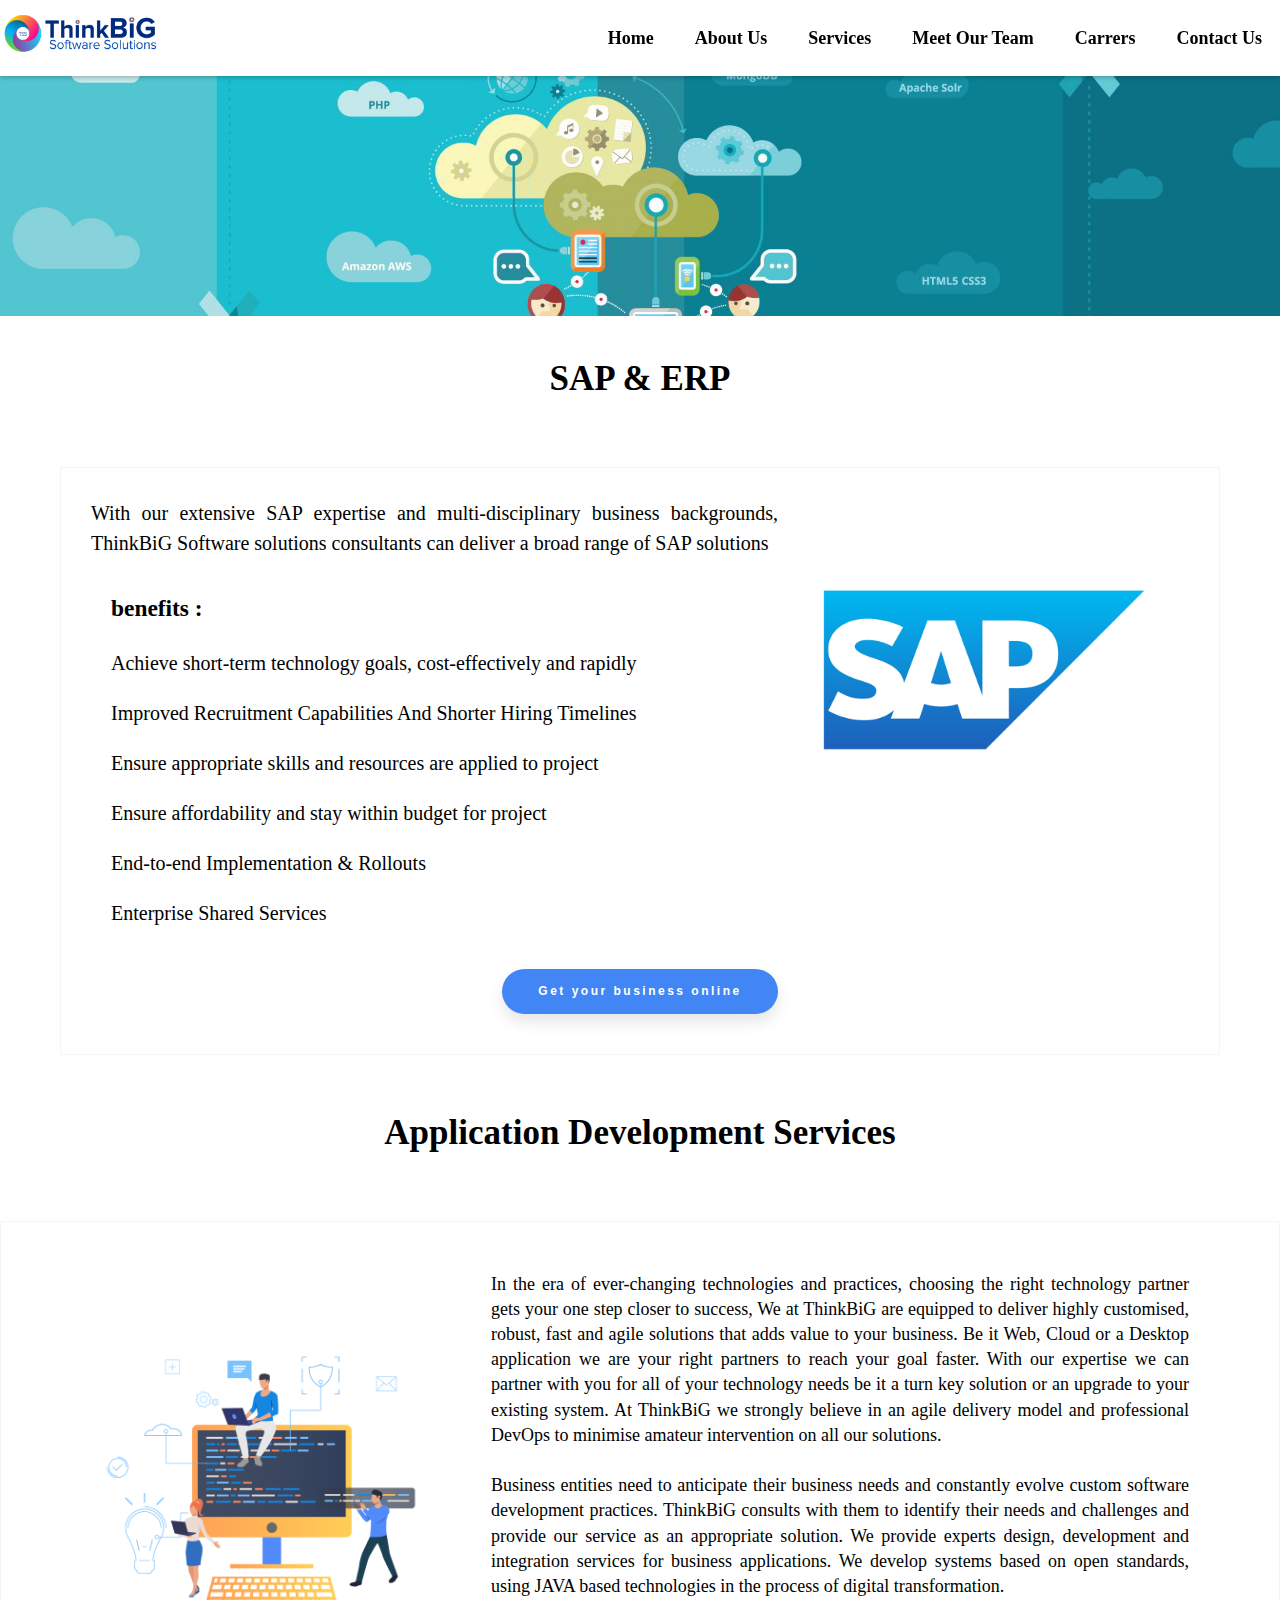
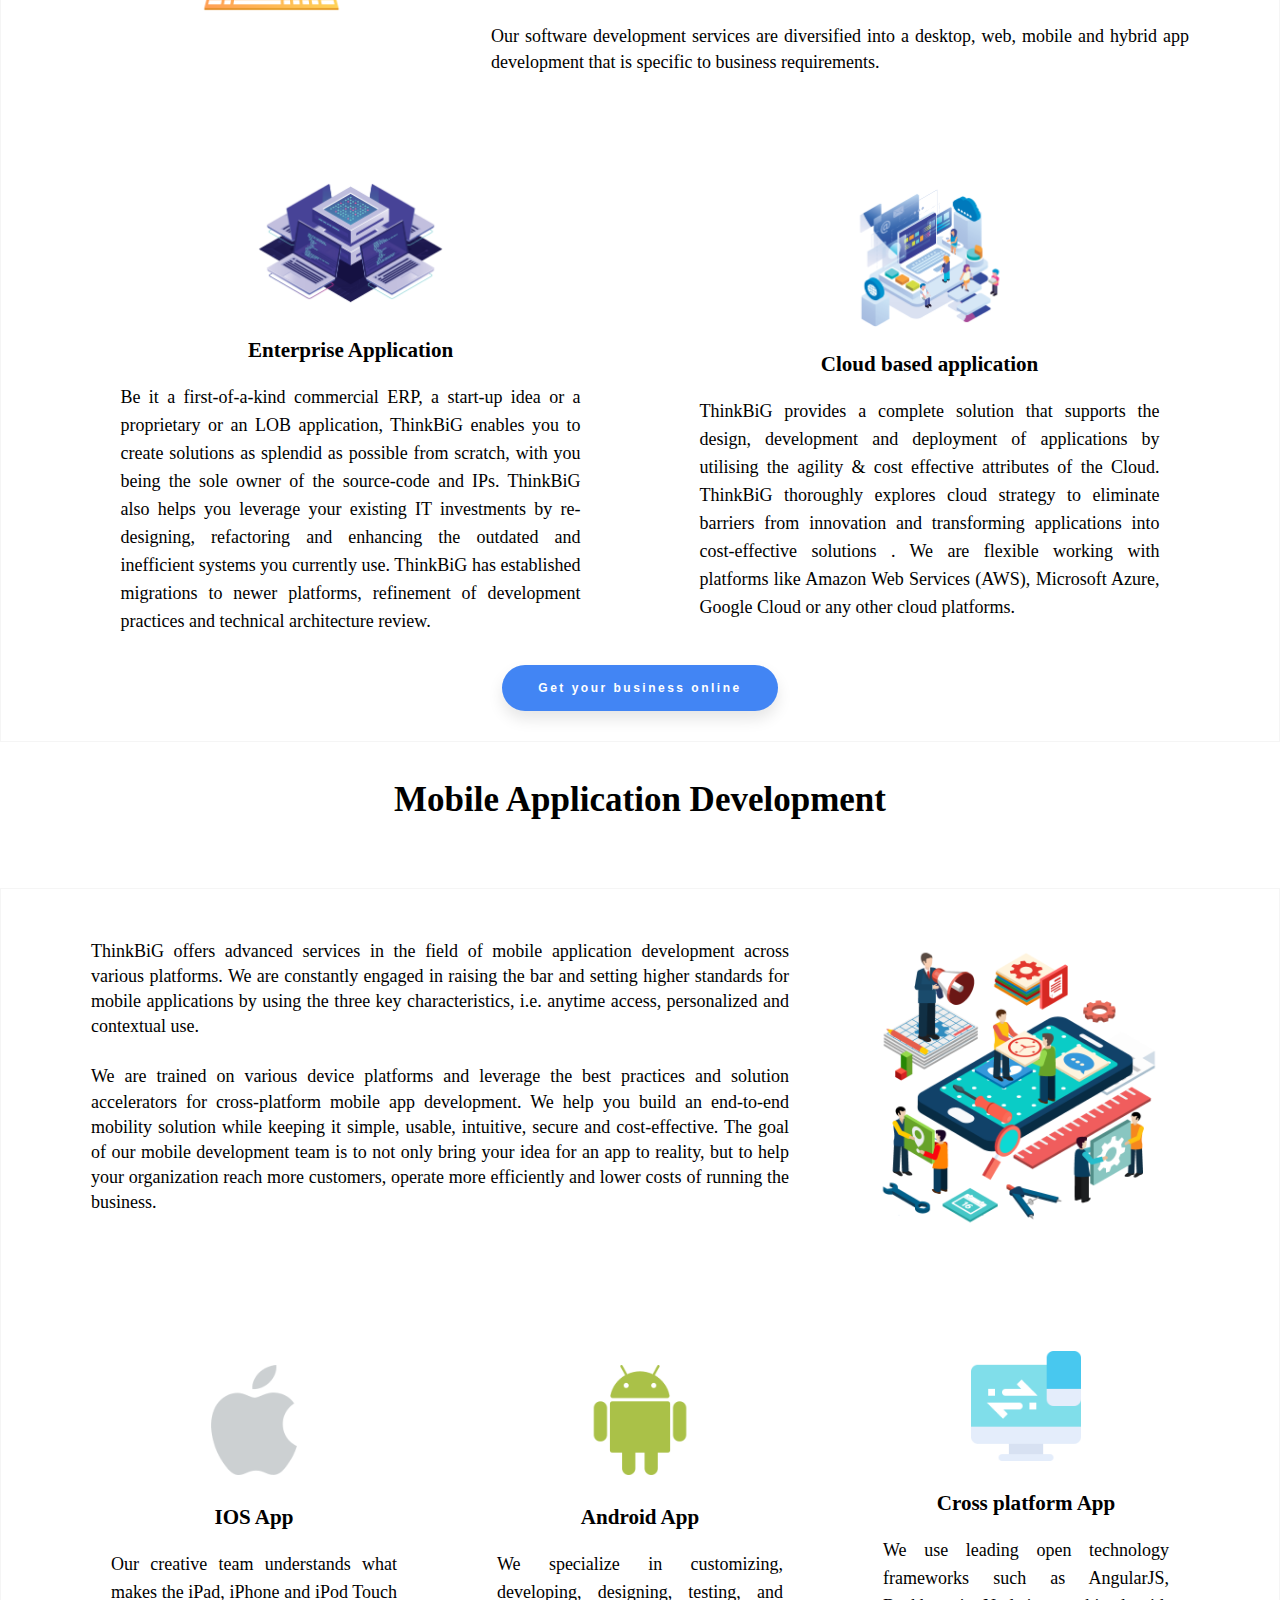
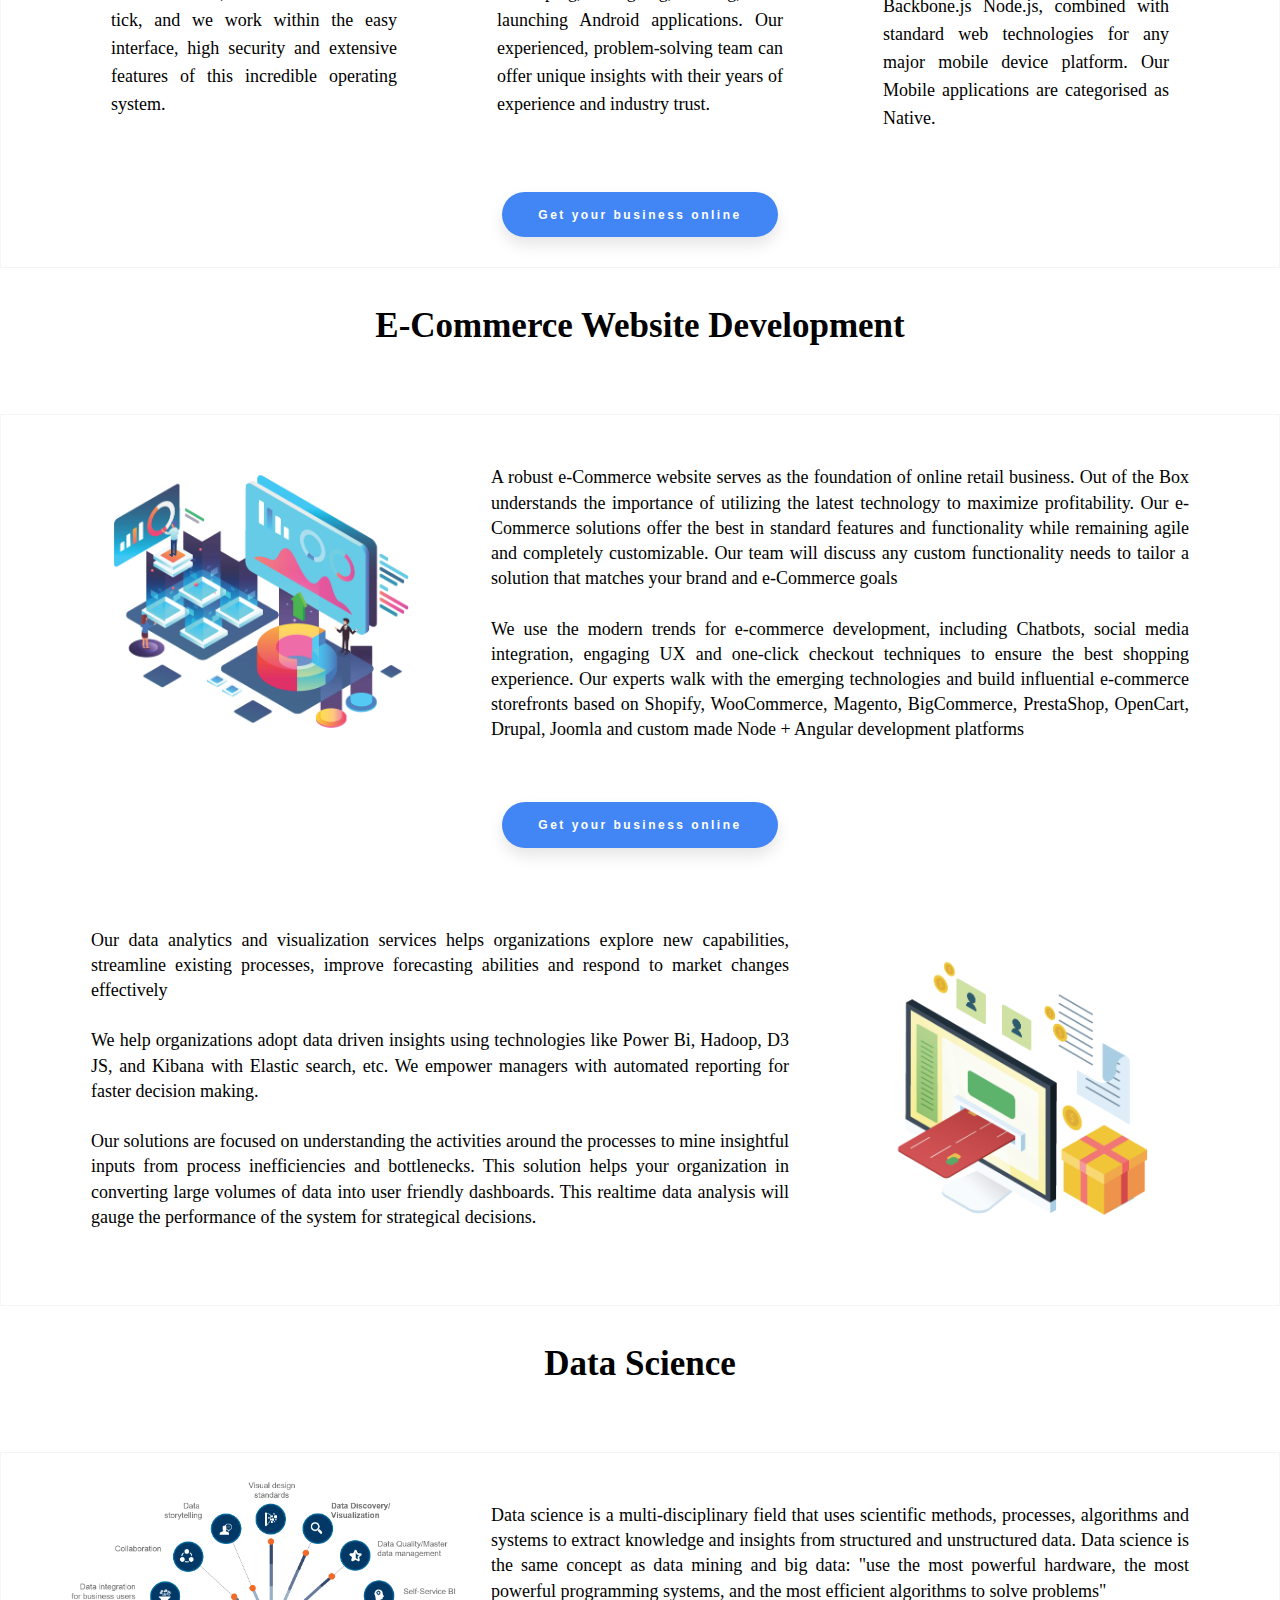
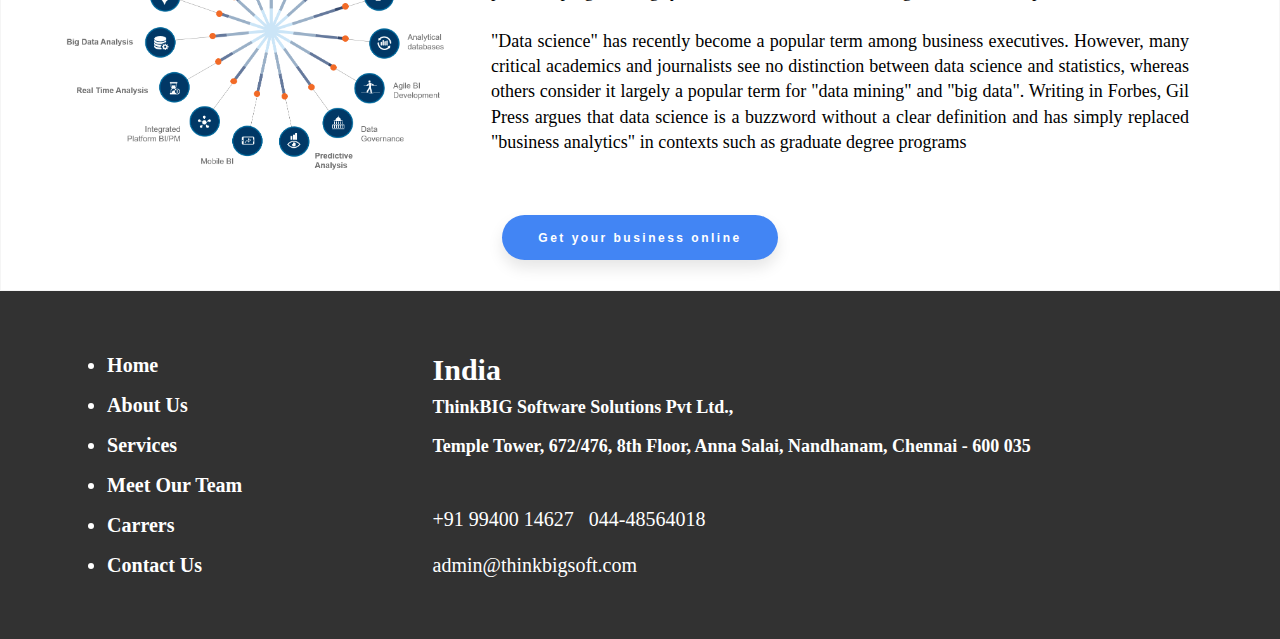
<file: services.html>
<!DOCTYPE html>
<html lang="en">

<head>
    <meta charset="UTF-8">
    <meta name="viewport" content="width=device-width, initial-scale=1.0">
    <link rel="stylesheet" href="styles/reuse.css">
    <link rel="stylesheet" href="styles/services.css">
    <title>Services</title>
</head>

<body>
    <div class="container">
        <header class="nav-bar">
            <div class="logo">
                <a href="index.html">
                    <img src="/images/Logo_Final-03.jpg" alt="ThinkBig Logo">
                </a>
            </div>
            <div class="nav-bar-links">
                <ul class="nav-bar-ul">
                    <li><a href="index.html">Home</a></li>
                    <li><a href="about.html">About Us</a></li>
                    <li><a href="services.html">Services</a></li>
                    <li><a href="ourTeam.html">Meet Our Team</a></li>
                    <li><a href="careers.html">Carrers</a></li>
                    <li><a href="contact.html">Contact Us</a></li>
                </ul>
            </div>
        </header>

        <div class="services-img-container">
            <img src="/images/services-banner.jpg" alt="Our Services">
        </div>
        <div class="header-container">
            <h2 class="header-text">SAP & ERP</h2>
        </div>

        <section class="section-sap-grid">
            <div class="section-header-text-box">
                <p>With our extensive SAP expertise and multi-disciplinary business backgrounds,
                    ThinkBiG Software solutions consultants can deliver a broad range of SAP solutions</p>
            </div>
            <div class="section-content-text-box">
                <h3>benefits :</h3>
                <p>Achieve short-term technology goals, cost-effectively and rapidly</p>
                <p>Improved Recruitment Capabilities And Shorter Hiring Timelines</p>
                <p>Ensure appropriate skills and resources are applied to project</p>
                <p>Ensure affordability and stay within budget for project</p>
                <p>End-to-end Implementation & Rollouts</p>
                <p>Enterprise Shared Services</p>
            </div>
            <div class="section-image-box">
                <img src="/images/service2.png" alt="SAP">
            </div>
            <div class="section-button-box">
                <a href="contact.html">
                    <button class="button-contact">
                        Get your business online
                    </button>
                </a>
            </div>
        </section>

        <div class="header-container">
            <h2 class="header-text">Application Development Services</h2>
        </div>

        <section class="application-services-container development-section">
            <div class="service-container">
                <div>
                    <img src="/images/appadd.png" alt="app development">
                </div>
                <div class="text-box">
                    <p>In the era of ever-changing technologies and practices,
                        choosing the right technology partner gets your one step closer to success,
                        We at ThinkBiG are equipped to deliver highly customised, robust,
                        fast and agile solutions that adds value to your business.
                        Be it Web, Cloud or a Desktop application we are your right partners
                        to reach your goal faster. With our expertise we can partner with you
                        for all of your technology needs be it a turn key solution or
                        an upgrade to your existing system. At ThinkBiG we strongly believe
                        in an agile delivery model and professional DevOps to minimise
                        amateur intervention on all our solutions. <br> <br>
                        Business entities need to anticipate their business needs and constantly
                        evolve custom software development practices. ThinkBiG consults with them
                        to identify their needs and challenges and provide our service
                        as an appropriate solution. We provide experts design,
                        development and integration services for business applications.
                        We develop systems based on open standards, using JAVA based
                        technologies in the process of digital transformation. <br> <br>
                        Our software development services are diversified into a desktop,
                        web, mobile and hybrid app development that is specific to business requirements. <br> <br> </p>
                </div>
            </div>

            <div class="app-service-box">
                <div class="card">
                    <img src="/images/234234_1.png" alt="Enterprise application">
                    <h3>Enterprise Application</h3>
                    <p>Be it a first-of-a-kind commercial ERP, a start-up idea
                        or a proprietary or an LOB application, ThinkBiG enables
                        you to create solutions as splendid as possible from scratch,
                        with you being the sole owner of the source-code and IPs.
                        ThinkBiG also helps you leverage your existing IT investments
                        by re-designing, refactoring and enhancing the outdated and
                        inefficient systems you currently use. ThinkBiG has established
                        migrations to newer platforms, refinement of development practices
                        and technical architecture review.</p>
                </div>
                <div class="card">
                    <img src="/images/6456456.png" alt="Cloud based application">
                    <h3>Cloud based application</h3>
                    <p>ThinkBiG provides a complete solution that supports the design,
                        development and deployment of applications by utilising
                        the agility & cost effective attributes of the Cloud.
                        ThinkBiG thoroughly explores cloud strategy to eliminate
                        barriers from innovation and transforming applications
                        into cost-effective solutions . We are flexible working
                        with platforms like Amazon Web Services (AWS),
                        Microsoft Azure, Google Cloud or any other cloud platforms.</p>
                </div>
            </div>

            <div class="app-service-button">
                <a href="contact.html">
                    <button class="button-contact">
                        Get your business online
                    </button>
                </a>
            </div>
        </section>

        <div class="header-container">
            <h2 class="header-text">Mobile Application Development</h2>
        </div>

        <section class="mobile-app-devlopment-container development-section">
            <div class="service-container mobile-container">
                <div class="text-box">
                    <p>ThinkBiG offers advanced services in the field of mobile application
                        development across various platforms. We are constantly engaged in raising
                        the bar and setting higher standards for mobile applications by using
                        the three key characteristics, i.e. anytime access, personalized and contextual use. <br> <br>
                        We are trained on various device platforms and leverage
                        the best practices and solution accelerators for
                        cross-platform mobile app development.
                        We help you build an end-to-end mobility solution
                        while keeping it simple, usable, intuitive, secure and cost-effective.
                        The goal of our mobile development team is to not only bring your
                        idea for an app to reality, but to help your organization reach more customers,
                        operate more efficiently and lower costs of running the business. <br> <br> </p>
                </div>
                <div>
                    <img src="/images/2341.png" alt="mobile app development">
                </div>
            </div>

            <div class="app-service-box mobile-box-grid">
                <div class="mobile-card">
                    <img src="/images/002-apple.png" alt="Apple ios">
                    <h3> IOS App</h3>
                    <p>Our creative team understands what makes the iPad,
                        iPhone and iPod Touch tick, and we work within the easy interface,
                        high security and extensive features of this incredible operating system.</p>
                </div>
                <div class="mobile-card">
                    <img src="/images/001-android.png" alt="Android">
                    <h3>Android App</h3>
                    <p>We specialize in customizing, developing, designing, testing,
                        and launching Android applications. Our experienced,
                        problem-solving team can offer unique insights with
                        their years of experience and industry trust.
                    </p>
                </div>
                <div class="mobile-card">
                    <img src="/images/003-cross.png" alt="Cross platform">
                    <h3>Cross platform App</h3>
                    <p>We use leading open technology frameworks such as AngularJS,
                        Backbone.js Node.js, combined with standard web technologies
                        for any major mobile device platform.
                        Our Mobile applications are categorised as Native.</p>
                </div>
            </div>

            <div class="app-service-button">
                <a href="contact.html">
                    <button class="button-contact">
                        Get your business online
                    </button>
                </a>
            </div>
        </section>

        <div class="header-container">
            <h2 class="header-text"> E-Commerce Website Development</h2>
        </div>

        <section class="development-section">
            <div class="service-container">
                <div>
                    <img src="/images/ertva34t.png" alt="e-Commerce">
                </div>
                <div class="text-box">
                    <p>A robust e-Commerce website serves as the foundation of online retail business.
                        Out of the Box understands the importance of utilizing
                        the latest technology to maximize profitability.
                        Our e-Commerce solutions offer the best in standard features and
                        functionality while remaining agile and completely customizable.
                        Our team will discuss any custom functionality needs to tailor
                        a solution that matches your brand and e-Commerce goals <br> <br>
                        We use the modern trends for e-commerce development, including Chatbots,
                        social media integration, engaging UX and one-click checkout techniques
                        to ensure the best shopping experience.
                        Our experts walk with the emerging technologies and build influential
                        e-commerce storefronts based on Shopify, WooCommerce, Magento,
                        BigCommerce, PrestaShop, OpenCart, Drupal, Joomla and
                        custom made Node + Angular development platforms </p>
                </div>
            </div>

            <div class="app-service-button">
                <a href="contact.html">
                    <button class="button-contact">
                        Get your business online
                    </button>
                </a>        
            </div>

            <div class="service-container">

                <div class="text-box">
                    <p>Our data analytics and visualization services helps
                        organizations explore new capabilities, streamline
                        existing processes, improve forecasting abilities and
                        respond to market changes effectively<br> <br>
                        We help organizations adopt data driven insights using
                        technologies like Power Bi, Hadoop, D3 JS, and Kibana
                        with Elastic search, etc. We empower managers with
                        automated reporting for faster decision making. <br><br>
                        Our solutions are focused on understanding the activities
                        around the processes to mine insightful inputs from
                        process inefficiencies and bottlenecks.
                        This solution helps your organization in converting large
                        volumes of data into user friendly dashboards.
                        This realtime data analysis will gauge the
                        performance of the system for strategical decisions. <br><br></p>
                </div>
                <div>
                    <img src="/images/v45vae45a4.png" alt="E-Commerce">
                </div>
            </div>
        </section>

        <div class="header-container">
            <h2 class="header-text"> Data Science</h2>
        </div>

        <section class="development-section">
            <div class="service-container">
                <div>
                    <img src="/images/data-science.png" alt="Data Science">
                </div>
                <div class="text-box">
                    <p>Data science is a multi-disciplinary field that uses scientific methods,
                        processes, algorithms and systems to extract knowledge and insights
                        from structured and unstructured data. Data science is the same
                        concept as data mining and big data: "use the most powerful hardware,
                        the most powerful programming systems, and the most efficient
                        algorithms to solve problems"<br> <br>
                        "Data science" has recently become a popular term among business executives.
                        However, many critical academics and journalists see no distinction between
                        data science and statistics, whereas others consider it largely a popular
                        term for "data mining" and "big data".
                        Writing in Forbes, Gil Press argues that data science is a buzzword without
                        a clear definition and has simply replaced "business analytics" in contexts
                        such as graduate degree programs</p>
                </div>
            </div>

            <div class="app-service-button">
                <a href="contact.html">
                    <button class="button-contact">
                        Get your business online
                    </button>
                </a>
            </div>
        </section>

        <footer>
            <div class="nav-bar-links footer-nav-bar-links">
                <ul>
                    <li><a href="index.html">Home</a></li>
                    <li><a href="about.html">About Us</a></li>
                    <li><a href="services.html">Services</a></li>
                    <li><a href="ourTeam.html">Meet Our Team</a></li>
                    <li><a href="careers.html">Carrers</a></li>
                    <li><a href="contact.html">Contact Us</a></li>
                </ul>
            </div>
            <div class="footer-contact">
                <h2>India</h2>
                <p>ThinkBIG Software Solutions Pvt Ltd.,</p>
                <p>
                    Temple Tower, 672/476,
                    8th Floor, Anna Salai,
                    Nandhanam, Chennai - 600 035
                </p>
                <br>
                <div class="contact-links">
                    <a href="tel:+919940014627">+91 99400 14627 </a>
                    <a href="tel:+9104448564018">044-48564018 </a>
                    <br>
                    <br>
                    <a href="mailto:admin@thinkbigsoft.com">admin@thinkbigsoft.com</a>
                </div>
            </div>
            <div> </div>
        </footer>
    </div>
</body>

</html>
</file>
<file: styles/reuse.css>
* {
    margin: 0;
    padding: 0;
    box-sizing: border-box;
}

body {
    font-size: 20px;
    font-family: 'Times New Roman', Times, serif;
    max-width: 100vw;
}

.container {
    max-width: 100vw;
    min-height: 100vh;
}

button {
    padding: 1.3em 3em;
    font-size: 12px;
    letter-spacing: 2.5px;
    font-weight: 700;
    color: #fff;
    background-color: #4285f4;
    border: none;
    border-radius: 45px;
    box-shadow: 0px 8px 15px rgba(0, 0, 0, 0.102);
    transition: all 0.3s ease 0s;
    cursor: pointer;
    outline: none;
    margin: 10px;
}

button:hover {
    transform: scale(1.1);
}

.nav-bar {
    position: sticky;
    /* or absolute */
    top: 0;
    left: 0;
    right: 0;
    background-color: white;
    box-shadow: 0 2px 4px 0 rgba(0, 0, 0, .2);
}

.logo img {
    max-width: 160px;
    max-height: auto;
}

.nav-bar-ul li {
    display: inline-block;
    padding: 18px;
    font-size: 18px;
    font-weight: 700;
    line-height: 40px;
    color: black;
}

.nav-bar-ul li :hover {
    padding: 10px;
    border-top: 5px solid #4285f4;
    border-radius: 4px;
    cursor: pointer;
}

a {
    text-decoration: none;
    color: black;
}

/* .nav-bar-links {
    display: grid;
    grid-template-columns: 1fr;
} */

.nav-bar {
    display: flex;
    align-items: center;
    justify-content: space-between;
    /* padding: 10px; */
    /* margin: 20px; */
}


/* ----FORM SECTION------ */


.form-section{
    position: fixed;
    top: 50%;
    left: 50%;
    transform: translate(-50%, -50%) scale(0);
    transition: 200ms ease-in-out;
    background-color: white;
    z-index: 10;
}

.form-section.active {
    transform: translate(-50%, -50%) scale(1);
}


.overlay{
    position: fixed;
    top: 0;
    bottom: 0;
    left: 0;
    right: 0;
    background-color: rgba(0, 0, 0, 0.3);
    pointer-events: none;
    transition: 200ms ease-in-out;
    visibility: hidden;
    opacity: 0;
}

.overlay.active {
    opacity: 1;
    pointer-events: all;
}   

.form-container{
    max-width: fit-content;
    padding: 15px;
    box-shadow: 0px 10px 22px -3px rgba(0,0,0,0.1);
 }

 .modal-header{
    display: flex;
    align-items: center;
    justify-content: space-between;
    border-bottom: 1px solid whitesmoke;
    margin-bottom: 10px;
 }

 .close-form{
    background: none;
	color: inherit;
	padding: 0;
    font-size: 1.25rem;
    font-weight: bolder;
	cursor: pointer;
	outline: inherit;
    box-shadow: none;
}

.input-section {
    display: flex;
    flex-direction: column;
 }

 input[type="text"],
 input[type="email"],
 select,
 textarea {
   font: 1.25rem / 1.5 sans-serif;
   display: block;
   width: 100%;
   padding: 0.12em 0.12em;
 }

 label {
    padding: 6px;
 }

 .submit-section{
    max-width: fit-content;
}

.submit-section button {
    margin: 10px;
    
}

.error{
    font-size: .7rem;
    color: rgb(255, 69, 100);
    position: absolute;
    text-transform: uppercase;
} 



/* ---FOOTER---- */

footer {
    display: flex;
    flex-direction: row;
    justify-content: space-around;
    align-items: center;
    background-color: rgba(33, 33, 33, 0.92);
    color: white;
    padding: 30px 0;
}

.footer-nav-bar-links ul {
    line-height: 2;
    padding: 24px;
    font-weight: 600;
}

.footer-nav-bar-links ul li a {
    color: white;
}

.footer-contact {
    display: flex;
    flex-direction: column;
    align-items: stretch;
    row-gap: 10px;
}

.footer-contact p {
    font-size: 18px;
    font-weight: 600;
    margin-bottom: 8px;
}

.contact-links a {
    color: white;
    padding-right: 10px;
}
</file>
<file: styles/about.css>
.about-img-container img {
    max-width: 100%;
}

.header-container {
    padding: 20px;
    margin-bottom: 30px;
}

.header-text {
    font-family: 'Times New Roman', Times, serif;
    font-weight: bolder;
    color: black;
    font-size: 45px;
    padding: 10px;
    text-align: center;
}

.about-main-container {
    display: grid;
    grid-template-rows: repeat(4, 1fr);
    gap: 20px;
}

.about-main-box {
    display: flex;
    flex-direction: row;
    align-items: center;
    justify-content: center;
    padding: 30px 50px;
    box-shadow: rgba(149, 157, 165, 0.2) 0px 8px 24px;
    border-radius: 20px;
    margin: 20px 80px;
}

.about-main-text {
    text-align: justify;
}

.about-main-text h2 {
    padding-bottom: 25px;
    text-align: center;
}

.about-main-image {
    max-width: 300px;
    /* height: 300px; */
    object-fit: contain;
}

.service-value-grid {
    display: grid;
    grid-template-columns: repeat(4, 300px);
    align-items: center;
    row-gap: 40px;
    justify-items: center;
}

.service-value-box {
    display: flex;
    flex-direction: column;
    align-items: center;
    justify-content: space-evenly;
    gap: 15px;
}

.service-value-box img {
    max-width:100px;
    /* object-fit: contain; */
}

.engagement-model-container {
    display: grid;
    grid-template-rows: repeat(3, 1fr);
    gap: 20px;
}

.engagement-model-image {
    max-width: 400px;
    /* height: 250px; */
}

.engagement-model-box {
    display: flex;
    flex-direction: row;
    align-items: center;
    justify-content: center;
    padding: 30px 50px;
    margin: 20px 80px;
    background-color: rgb(217, 210, 210);
}

.engagement-model-text {
    text-align: justify;
}
</file>
<file: styles/careers.css>
.career-img-container img {
    max-height: 240px;
    width: 100%;
    object-fit: cover;
}

.header-container {
    padding: 20px;
    /* box-shadow: rgba(33, 35, 38, 0.1) 0px 10px 10px -10px; */
}

.header-text {
    font-weight: bolder;
    color: black;
    font-size: 35px;
    padding: 10px;
    text-align: center;
    margin: 8px 0;
}


.resume-btn-box {
    margin-left: auto;
    margin-right: 200px;
}

.resume-btn {
    border-radius: 5px;
}

.job-post-section{
    display: flex;
    flex-direction: column;
    align-items: center;
    padding: 10px;
}

.job-post-conatiner {
    border: 1px solid rgb(83, 83, 83);
    width: 70%;
    margin-bottom: 50px;
}

.job-list{
    padding: 20px 40px;
    border-bottom:1px solid rgb(84, 84, 84);
    align-self: stretch;
    justify-self: center;
}
                        
.job-list a{
    color: rgb(81, 81, 234);
    font-weight: 600;
}
</file>
<file: styles/contact.css>
.contact-img-container img {
    max-height: 240px;
    width: 100%;
    object-fit: cover;
}

.header-container {
    padding: 20px;
    /* box-shadow: rgba(33, 35, 38, 0.1) 0px 10px 10px -10px; */
}

.header-text {
    font-weight: bolder;
    color: black;
    font-size: 35px;
    padding: 10px;
    text-align: center;
    margin: 8px 0;
}

.contact-map-container {
    /* display: flex;
    gap: 20px;
    justify-content: space-evenly;
    align-items: center;
    padding: 10px 10px 30px 10px; */
    display: grid;
    /* grid-template-columns: 1fr;
    grid-template-rows: 0.5fr 1.5fr; */
    align-items: center;
    justify-items: center;
    grid-template-areas: "header header  header  header"
                         "map    map   location location"
                         "map    map   location location";
}

.enquiry-btn-box{
    grid-area: header;
    grid-column: 3/5;
}

.enquiry-btn {
    border-radius: 5px;
}

.map-section {
    padding: 20px;
    grid-area: map;
}

.address-box {
    box-shadow: 0px 10px 22px -3px rgba(0,0,0,0.1);
    border-radius: 15px;
    grid-area: location;
    max-width: 500px;
    min-height: 400px;
    display: flex;
    flex-direction: column;
    align-items:baseline;
    justify-content: space-evenly;
    padding: 20px;
}

.address-box h2 {
    color: red;
}

.cmp-name {
    font-size: 24px;
    font-weight: bold;
}

.address-box-links {
    text-align: center;
}

 /* FORM SECTION */

.form {
    width: 350px;
}
</file>
<file: styles/ourTeam.css>
.teams-img-container img {
    max-height: 240px;
    width: 100%;
    object-fit: cover;
}

.header-container {
    padding: 20px;
    /* box-shadow: rgba(33, 35, 38, 0.1) 0px 10px 10px -10px; */
}

.header-text {
    font-weight: bolder;
    color: black;
    font-size: 35px;
    padding: 10px;
    text-align: center;
    margin: 8px 0;
}

.overview-container {
    padding: 24px;
}

.box {
    display: flex;
    flex-direction: column;
    align-items: center;
    justify-content: center;
    padding: 30px;
    border: 1px solid whitesmoke;
}

.overview-text-container {
    padding: 16px;
}

.overview-text {
    font-size: 20px;
    text-align: center;
    padding: 0 20px;
}

.model-grid {
    display: grid;
    grid-template-columns: repeat(4, 1fr);
    align-items: center;
    justify-items: center;
    padding: 30px;
}

.model-box {
    width: 90%;
    height: 600px;
    border-radius: 20px;
    box-shadow: rgba(99, 99, 99, 0.2) 0px 2px 8px 0px;
    padding: 40px;
    display: flex;
    align-items: center;
    justify-content: space-evenly;
    flex-direction: column;
}

.model-box img {
    max-width: 70%;
    height: fit-content;
    padding: 10px;
    margin: 10px;
}

.model-box h3 {
    text-align: center;
    padding: 10px;
}

.model-box p {
    text-align: justify;
}

section h2 {
    text-align: center;
    padding: 20px;
}

.team-engagement-grid {
    display: grid;
    grid-template-columns: repeat(3, 1fr);
    align-items: stretch;
    justify-items: center;
}

.team-card {
    display: flex;
    flex-direction: column;
    align-items: center;
    justify-content: space-between;
    padding: 30px;
    border: 1px solid whitesmoke;
    background-color: #ddd;
}

.team-card img {
    max-width: 100%;
    padding: 10px;
    margin: 20px;
}

.team-card p {
    line-height: 28px;
    padding: 20px;
    text-align: justify;
}

.red-text {
    color: red;
}

.testimonials {
    display: flex;
    flex-direction: row;
    align-items: center;
    justify-content: center;
    gap: 30px;
    padding: 30px;
}

figure {
    display: flex;
    flex-direction: row;
    gap: 10px;
    justify-content: center;
    align-items: flex-start;
    padding: 20px;
    margin: 20px;
}

figure img {
    max-width: 30%;
}

blockquote {
    text-align: justify;
    padding-right: 16px;
    padding-bottom: 16px;
}

figure:hover {
    border-radius: 20px;
    box-shadow: rgba(99, 99, 99, 0.2) 0px 2px 8px 0px;
}

figcaption h4 {
    text-align: center;
}
</file>
<file: styles/services.css>
.services-img-container img {
    max-height: 240px;
    width: 100%;
    object-fit: cover;
}

.header-container {
    padding: 20px;
    margin-bottom: 30px;
    /* box-shadow: rgba(33, 35, 38, 0.1) 0px 10px 10px -10px; */
}

.header-text {
    font-weight: bolder;
    color: black;
    font-size: 35px;
    padding: 10px;
    text-align: center;
    margin: 8px 0;
}

.section-sap-grid {
    display: grid;
    grid-template-columns: 0.9fr 0.9fr 0.9fr 1.4fr;
    grid-template-rows: auto;
    gap: 1px 1px;
    border: 1px solid whitesmoke;
    margin: 20px 60px;
    padding: 30px;
    line-height: 1.5;
    grid-template-areas:
        "header header header image"
        "main main main image"
        "button button button button"
}

.section-header-text-box {
    grid-area: header;
    text-align: justify;
}

.section-content-text-box {
    grid-area: main;
    line-height: 2.5;
    padding: 20px;
}

.section-image-box {
    grid-area: image;
    padding: 20px 40px;
}

.section-button-box {
    grid-area: button;
    text-align: center;
}

.section-image-box img {
    max-width: 330px;
    height: fit-content;
    padding-top: 50px;
}

.development-section {
    display: flex;
    flex-direction: column;
    font-size: 18px;
    border: 1px solid whitesmoke;
}

.text-box {
    text-align: justify;
    padding: 30px;
}

.service-container {
    display: flex;
    flex-direction: row;
    padding: 20px 60px;
    align-items: center;
}

.service-container img {
    max-width: 400px;
    max-height: auto;
}

.service-container p {
    line-height: 1.4;
    text-align: justify;
}

.app-service-box {
    display: grid;
    grid-template-columns: 1fr 1fr;
    align-items: center;
    justify-items: center;
    padding: 0 60px;
}

.card {
    max-width: 500px;
    height: auto;
    display: flex;
    align-items: center;
    justify-content: center;
    flex-direction: column;
}

.card img {
    max-width: 50%;
    height: auto;
    padding: 20px;
}

.card p {
    line-height: 28px;
    padding: 20px;
    text-align: justify;
}

.app-service-button {
    text-align: center;
    padding-bottom: 20px;
}

.mobile-box-grid {
    display: grid;
    grid-template-columns: repeat(3, 1fr);
    align-items: center;
    justify-items: center;
}

.mobile-card {
    display: flex;
    flex-direction: column;
    align-items: center;
    justify-content: space-between;
    padding: 30px;
}

.mobile-card img {
    max-width: 40%;
    padding: 10px;
    margin: 20px;
}

.mobile-card p {
    line-height: 28px;
    padding: 20px;
    text-align: justify;
}
</file>
